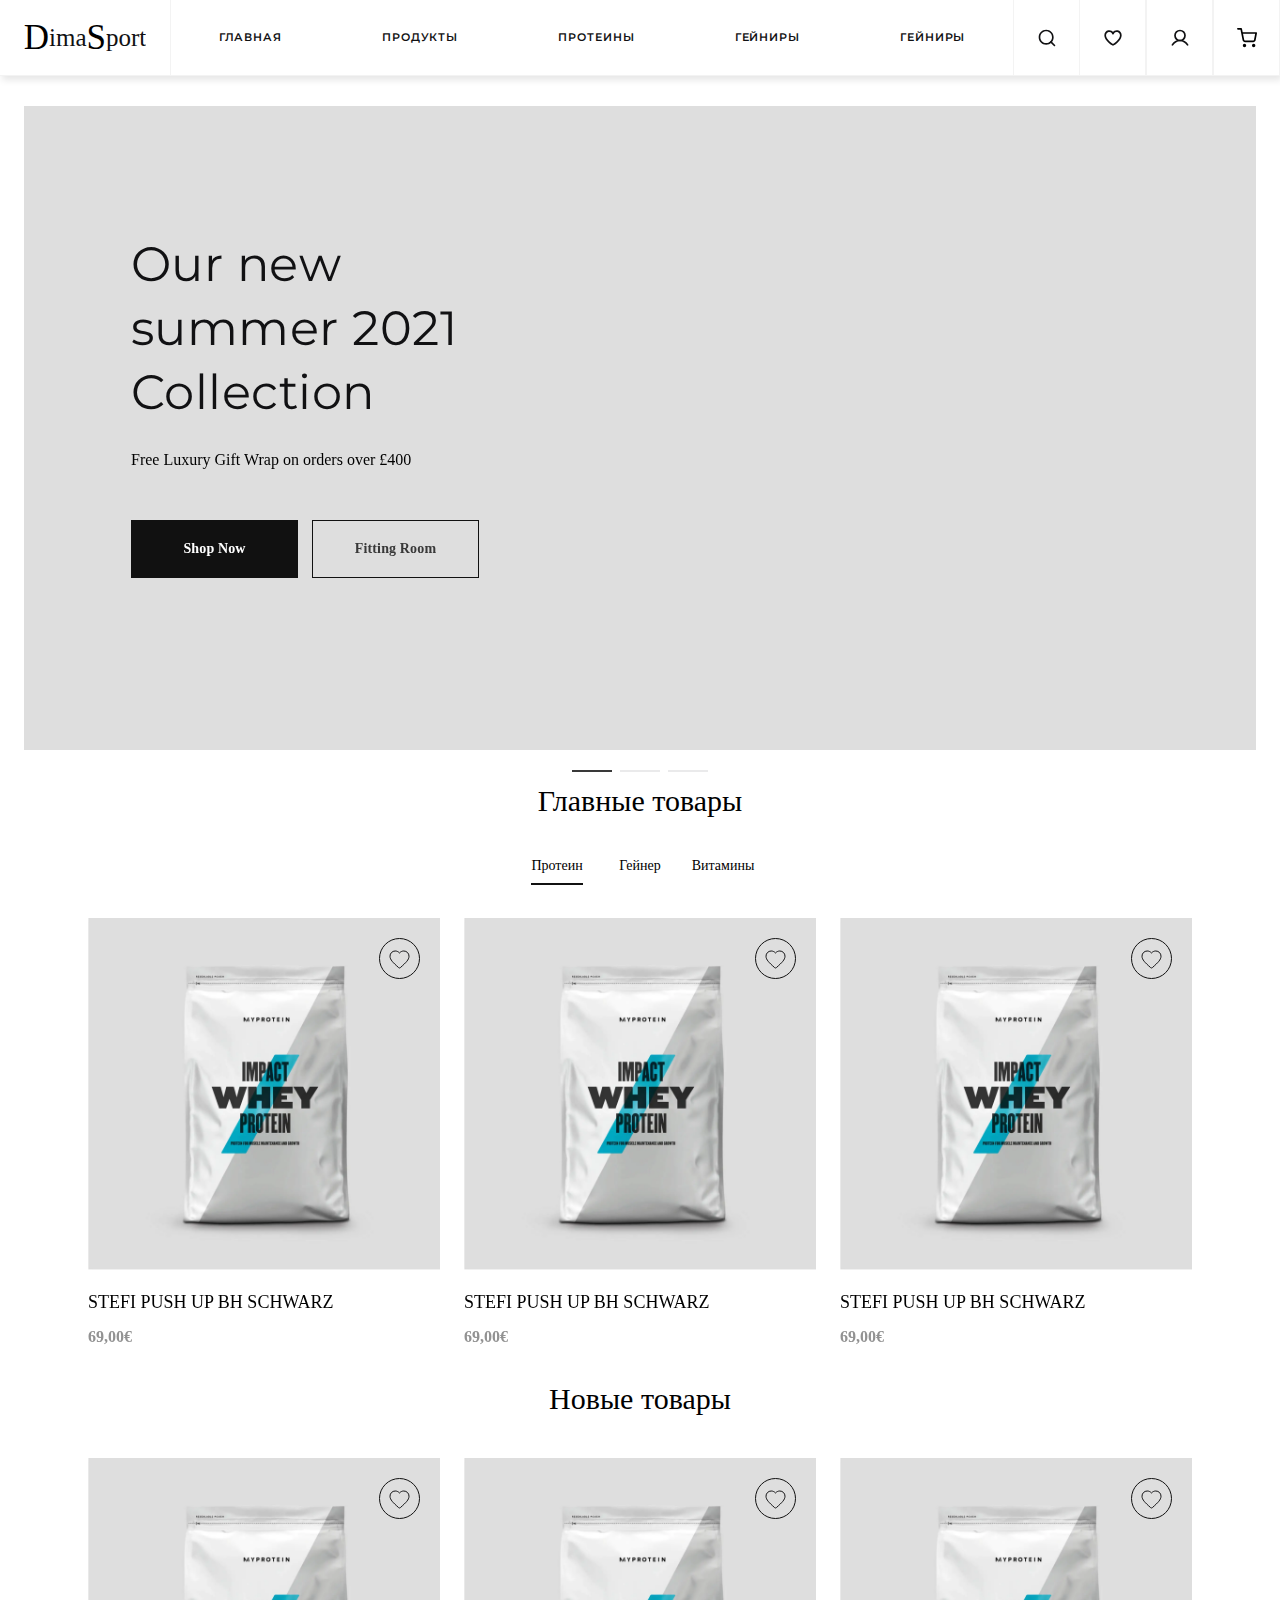
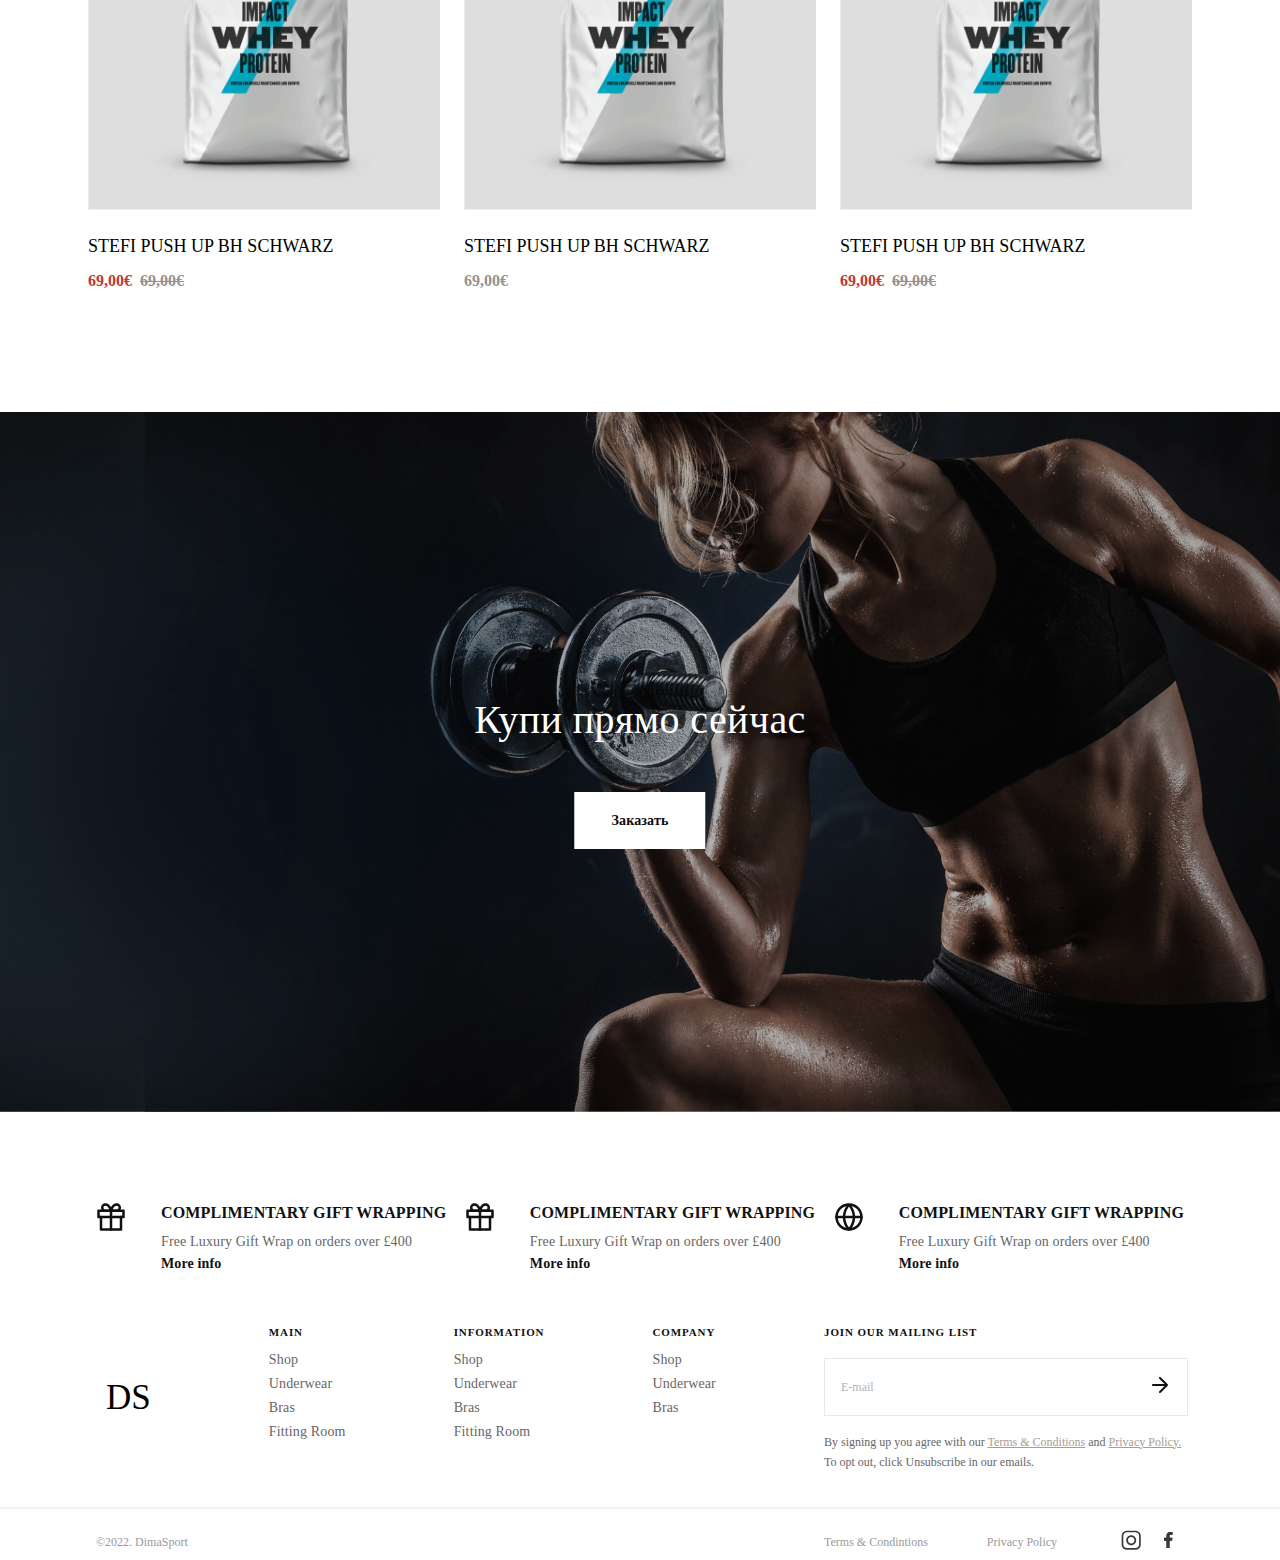
<file: index.html>
<!DOCTYPE html>
<html lang="en">
<head>
    <meta charset="UTF-8">
    <meta http-equiv="X-UA-Compatible" content="IE=edge">
    <meta name="viewport" content="width=device-width, initial-scale=1.0">
    <title>Document</title>
    <!-- Стили для слайдера -->
    <link rel="stylesheet" href="js/slick/slick-theme.css">
    <link rel="stylesheet" href="js/slick/slick.css">
    <!-- Полключаем стили ксс -->
    <link rel="stylesheet" href="css/style.css">
    <link rel="stylesheet" href="fonts/ApercuPro-Bold.woff2">
    <link rel="stylesheet" href="fonts/HistoryPro-Two.ttf">
    <link rel="stylesheet" href="fonts/ApercuPro-Regular.woff2">
    <link rel="preconnect" href="https://fonts.googleapis.com">
    <link rel="preconnect" href="https://fonts.gstatic.com" crossorigin>
    <link href="https://fonts.googleapis.com/css2?family=Montserrat:wght@400;600;700&display=swap" rel="stylesheet">
   
</head>
<body>
    <!-- Шапка -->
    <header>
        <!-- Бургер -->
        <div class="menu back menu--3">
            <label>
              <input type="checkbox">
              <svg viewBox="0 0 100 100" xmlns="http://www.w3.org/2000/svg">
                <circle cx="50" cy="50" r="30" />
                <path class="line--1" d="M0 40h62c18 0 18-20-17 5L31 55" />
                <path class="line--2" d="M0 50h80" />
                <path class="line--3" d="M0 60h62c18 0 18 20-17-5L31 45" />
              </svg>
            </label>
        </div>
        <!-- Логотип -->
        <div class="logo">
            <span>D</span><span>ima</span><span>S</span><span>port</span>
        </div>
        <!-- Навигация -->
        <nav class="navigation">
            <ul class="header_container">
                <li class="header_links"><a href="#" class="header_link">Главная</a></li>
                <li class="header_links"><a href="#" class="header_link">Продукты</a></li>
                <li class="header_links"><a href="#" class="header_link">Протеины</a></li>
                <li class="header_links"><a href="#" class="header_link">Гейниры</a></li>
                <li class="header_links"><a href="#" class="header_link">Гейниры</a></li>             
            </ul>
            <a href="#" class="header_login">SIGN IN</a>   <!-- Авторизация в бургере -->
        </nav>
        <!-- Кнопка Поиск -->
        <div class="wrap ">
            <form><input type="text" class="search" placeholder="Поиск"></form>
            <a href="#" class="header_search"></a>
        </div>
        <!-- Функциональная панель -->
        <div class="header_functional">           
            <a href="#" class="header_icon"></a>
            <a href="#" class="header_icon"></a>
            <a href="#" class="header_icon"></a>
        </div>
    </header>

    <!-- Иннер -->
    <div class="contents" data-slider>
        <div class="content">
            <div class="content_block">
                <h1 class="content_title">Our new summer 2021 Collection</h1>
                <p class="content_text">Free Luxury Gift Wrap on orders over £400</p>
                <div class="content_buttons">
                    <a href="#" class="content_btn">Shop Now</a>
                    <a href="#" class="content_btn btn2">Fitting Room</a>
                </div>
            </div>
        </div>
        <div class="content">
            <div class="content_block">
                <h1 class="content_title">Our new summer 2021 Collection</h1>
                <p class="content_text">Free Luxury Gift Wrap on orders over £400</p>
                <div class="content_buttons">
                    <a href="#" class="content_btn">Shop Now</a>
                    <a href="#" class="content_btn btn2">Fitting Room</a>
                </div>
            </div>
        </div>
        <div class="content">
            <div class="content_block">
                <h1 class="content_title">Our new summer 2021 Collection</h1>
                <p class="content_text">Free Luxury Gift Wrap on orders over £400</p>
                <div class="content_buttons">
                    <a href="#" class="content_btn">Shop Now</a>
                    <a href="#" class="content_btn btn2">Fitting Room</a>
                </div>
            </div>
        </div>
    </div>  

    <!-- Продукты  -->
    <div class="container" >
        <div class="title_products">Главные товары</div>
        <ul class="products_flex" data-slid>
            <li class="products_flex_item" > 
                <aricle class="product">
                    <a href="#" class="product_link">
                        <div class="product_img">
                            <img src="img/protein.jpeg" alt="creatine">
                        </div>
                        <button class="favorite_btn btn">
                            <svg width="21" height="19" viewBox="0 0 21 19" fill="none" xmlns="http://www.w3.org/2000/svg">
                                <path d="M14.7749 0.999994C13.1219 0.999994 11.5355 1.76798 10.5 2.98159C9.46448 1.76798 7.87798 0.999994 6.22499 0.999994C3.29899 0.999994 1 3.29447 1 6.21469C1 9.79858 4.22999 12.7189 9.12248 17.1561L9.73284 17.7064C10.1681 18.0989 10.8307 18.0977 11.2644 17.7036L11.8775 17.1466C16.7699 12.7189 20 9.79858 20 6.21469C20 3.29447 17.701 0.999994 14.7749 0.999994Z" />
                                </svg>                                                     
                        </button>
                        <h3 class="product_title">Stefi Push Up BH schwarz</h3>
                        <span class="product_price">69,00€</span>
                    </a>
                </aricle>
                <aricle class="product">
                    <a href="#" class="product_link">
                        <div class="product_img">
                            <img src="img/protein.jpeg" alt="creatine">
                        </div>
                        <button class="favorite_btn btn">
                            <svg width="21" height="19" viewBox="0 0 21 19" fill="none" xmlns="http://www.w3.org/2000/svg">
                                <path d="M14.7749 0.999994C13.1219 0.999994 11.5355 1.76798 10.5 2.98159C9.46448 1.76798 7.87798 0.999994 6.22499 0.999994C3.29899 0.999994 1 3.29447 1 6.21469C1 9.79858 4.22999 12.7189 9.12248 17.1561L9.73284 17.7064C10.1681 18.0989 10.8307 18.0977 11.2644 17.7036L11.8775 17.1466C16.7699 12.7189 20 9.79858 20 6.21469C20 3.29447 17.701 0.999994 14.7749 0.999994Z" />
                                </svg>                                                     
                        </button>
                        <h3 class="product_title">Stefi Push Up BH schwarz</h3>
                        <span class="product_price">69,00€</span>
                    </a>
                </aricle>
                <aricle class="product">
                    <a href="#" class="product_link">
                        <div class="product_img">
                            <img src="img/protein.jpeg" alt="creatine">
                        </div>
                        <button class="favorite_btn btn">
                            <svg width="21" height="19" viewBox="0 0 21 19" fill="none" xmlns="http://www.w3.org/2000/svg">
                                <path d="M14.7749 0.999994C13.1219 0.999994 11.5355 1.76798 10.5 2.98159C9.46448 1.76798 7.87798 0.999994 6.22499 0.999994C3.29899 0.999994 1 3.29447 1 6.21469C1 9.79858 4.22999 12.7189 9.12248 17.1561L9.73284 17.7064C10.1681 18.0989 10.8307 18.0977 11.2644 17.7036L11.8775 17.1466C16.7699 12.7189 20 9.79858 20 6.21469C20 3.29447 17.701 0.999994 14.7749 0.999994Z" />
                                </svg>                                                     
                        </button>
                        <h3 class="product_title">Stefi Push Up BH schwarz</h3>
                        <span class="product_price">69,00€</span>
                    </a>
                </aricle>
            </li>
            <li class="products_flex_item" > 
                <aricle class="product">
                    <a href="#" class="product_link">
                        <div class="product_img">
                            <img src="img/protein.jpeg" alt="creatine">
                        </div>
                        <button class="favorite_btn btn">
                            <svg width="21" height="19" viewBox="0 0 21 19" fill="none" xmlns="http://www.w3.org/2000/svg">
                                <path d="M14.7749 0.999994C13.1219 0.999994 11.5355 1.76798 10.5 2.98159C9.46448 1.76798 7.87798 0.999994 6.22499 0.999994C3.29899 0.999994 1 3.29447 1 6.21469C1 9.79858 4.22999 12.7189 9.12248 17.1561L9.73284 17.7064C10.1681 18.0989 10.8307 18.0977 11.2644 17.7036L11.8775 17.1466C16.7699 12.7189 20 9.79858 20 6.21469C20 3.29447 17.701 0.999994 14.7749 0.999994Z" />
                                </svg>                                                     
                        </button>
                        <h3 class="product_title">Stefi Push Up BH schwarz</h3>
                        <span class="product_price">69,00€</span>
                    </a>
                </aricle>
                <aricle class="product">
                    <a href="#" class="product_link">
                        <div class="product_img">
                            <img src="img/protein.jpeg" alt="creatine">
                        </div>
                        <button class="favorite_btn btn">
                            <svg width="21" height="19" viewBox="0 0 21 19" fill="none" xmlns="http://www.w3.org/2000/svg">
                                <path d="M14.7749 0.999994C13.1219 0.999994 11.5355 1.76798 10.5 2.98159C9.46448 1.76798 7.87798 0.999994 6.22499 0.999994C3.29899 0.999994 1 3.29447 1 6.21469C1 9.79858 4.22999 12.7189 9.12248 17.1561L9.73284 17.7064C10.1681 18.0989 10.8307 18.0977 11.2644 17.7036L11.8775 17.1466C16.7699 12.7189 20 9.79858 20 6.21469C20 3.29447 17.701 0.999994 14.7749 0.999994Z" />
                                </svg>                                                     
                        </button>
                        <h3 class="product_title">Stefi Push Up BH schwarz</h3>
                        <span class="product_price">69,00€</span>
                    </a>
                </aricle>
                <aricle class="product">
                    <a href="#" class="product_link">
                        <div class="product_img">
                            <img src="img/protein.jpeg" alt="creatine">
                        </div>
                        <button class="favorite_btn btn">
                            <svg width="21" height="19" viewBox="0 0 21 19" fill="none" xmlns="http://www.w3.org/2000/svg">
                                <path d="M14.7749 0.999994C13.1219 0.999994 11.5355 1.76798 10.5 2.98159C9.46448 1.76798 7.87798 0.999994 6.22499 0.999994C3.29899 0.999994 1 3.29447 1 6.21469C1 9.79858 4.22999 12.7189 9.12248 17.1561L9.73284 17.7064C10.1681 18.0989 10.8307 18.0977 11.2644 17.7036L11.8775 17.1466C16.7699 12.7189 20 9.79858 20 6.21469C20 3.29447 17.701 0.999994 14.7749 0.999994Z" />
                                </svg>                                                     
                        </button>
                        <h3 class="product_title">Stefi Push Up BH schwarz</h3>
                        <span class="product_price">69,00€</span>
                    </a>
                </aricle>
            </li>
            <li class="products_flex_item" > 
                <aricle class="product">
                    <a href="#" class="product_link">
                        <div class="product_img">
                            <img src="img/protein.jpeg" alt="creatine">
                        </div>
                        <button class="favorite_btn btn">
                            <svg width="21" height="19" viewBox="0 0 21 19" fill="none" xmlns="http://www.w3.org/2000/svg">
                                <path d="M14.7749 0.999994C13.1219 0.999994 11.5355 1.76798 10.5 2.98159C9.46448 1.76798 7.87798 0.999994 6.22499 0.999994C3.29899 0.999994 1 3.29447 1 6.21469C1 9.79858 4.22999 12.7189 9.12248 17.1561L9.73284 17.7064C10.1681 18.0989 10.8307 18.0977 11.2644 17.7036L11.8775 17.1466C16.7699 12.7189 20 9.79858 20 6.21469C20 3.29447 17.701 0.999994 14.7749 0.999994Z" />
                                </svg>                                                     
                        </button>
                        <h3 class="product_title">Stefi Push Up BH schwarz</h3>
                        <span class="product_price">69,00€</span>
                    </a>
                </aricle>
                <aricle class="product">
                    <a href="#" class="product_link">
                        <div class="product_img">
                            <img src="img/protein.jpeg" alt="creatine">
                        </div>
                        <button class="favorite_btn btn">
                            <svg width="21" height="19" viewBox="0 0 21 19" fill="none" xmlns="http://www.w3.org/2000/svg">
                                <path d="M14.7749 0.999994C13.1219 0.999994 11.5355 1.76798 10.5 2.98159C9.46448 1.76798 7.87798 0.999994 6.22499 0.999994C3.29899 0.999994 1 3.29447 1 6.21469C1 9.79858 4.22999 12.7189 9.12248 17.1561L9.73284 17.7064C10.1681 18.0989 10.8307 18.0977 11.2644 17.7036L11.8775 17.1466C16.7699 12.7189 20 9.79858 20 6.21469C20 3.29447 17.701 0.999994 14.7749 0.999994Z" />
                                </svg>                                                     
                        </button>
                        <h3 class="product_title">Stefi Push Up BH schwarz</h3>
                        <span class="product_price">69,00€</span>
                    </a>
                </aricle>
                <aricle class="product">
                    <a href="#" class="product_link">
                        <div class="product_img">
                            <img src="img/protein.jpeg" alt="creatine">
                        </div>
                        <button class="favorite_btn btn">
                            <svg width="21" height="19" viewBox="0 0 21 19" fill="none" xmlns="http://www.w3.org/2000/svg">
                                <path d="M14.7749 0.999994C13.1219 0.999994 11.5355 1.76798 10.5 2.98159C9.46448 1.76798 7.87798 0.999994 6.22499 0.999994C3.29899 0.999994 1 3.29447 1 6.21469C1 9.79858 4.22999 12.7189 9.12248 17.1561L9.73284 17.7064C10.1681 18.0989 10.8307 18.0977 11.2644 17.7036L11.8775 17.1466C16.7699 12.7189 20 9.79858 20 6.21469C20 3.29447 17.701 0.999994 14.7749 0.999994Z" />
                                </svg>                                                     
                        </button>
                        <h3 class="product_title">Stefi Push Up BH schwarz</h3>
                        <span class="product_price">69,00€</span>
                    </a>
                </aricle>
            </li>
        </ul>
        <div class="title_products left">Новые товары</div>     
        <ul class="products_flex">     
            <li class="products_flex_item" >              
                <aricle class="product">
                    <a href="#" class="product_link">
                        <div class="product_img">
                            <img src="img/protein.jpeg" alt="creatine">
                        </div>
                        <button class="favorite_btn btn">
                            <svg width="21" height="19" viewBox="0 0 21 19" fill="none" xmlns="http://www.w3.org/2000/svg">
                                <path d="M14.7749 0.999994C13.1219 0.999994 11.5355 1.76798 10.5 2.98159C9.46448 1.76798 7.87798 0.999994 6.22499 0.999994C3.29899 0.999994 1 3.29447 1 6.21469C1 9.79858 4.22999 12.7189 9.12248 17.1561L9.73284 17.7064C10.1681 18.0989 10.8307 18.0977 11.2644 17.7036L11.8775 17.1466C16.7699 12.7189 20 9.79858 20 6.21469C20 3.29447 17.701 0.999994 14.7749 0.999994Z" />
                                </svg>                                                     
                        </button>
                        <h3 class="product_title">Stefi Push Up BH schwarz</h3>
                        <span class="product_price sale">69,00€</span>
                    </a>
                </aricle>
                <aricle class="product">
                    <a href="#" class="product_link">
                        <div class="product_img">
                            <img src="img/protein.jpeg" alt="creatine">
                        </div>
                        <button class="favorite_btn btn">
                            <svg width="21" height="19" viewBox="0 0 21 19" fill="none" xmlns="http://www.w3.org/2000/svg">
                                <path d="M14.7749 0.999994C13.1219 0.999994 11.5355 1.76798 10.5 2.98159C9.46448 1.76798 7.87798 0.999994 6.22499 0.999994C3.29899 0.999994 1 3.29447 1 6.21469C1 9.79858 4.22999 12.7189 9.12248 17.1561L9.73284 17.7064C10.1681 18.0989 10.8307 18.0977 11.2644 17.7036L11.8775 17.1466C16.7699 12.7189 20 9.79858 20 6.21469C20 3.29447 17.701 0.999994 14.7749 0.999994Z" />
                                </svg>                                                     
                        </button>
                        <h3 class="product_title">Stefi Push Up BH schwarz</h3>
                        <span class="product_price">69,00€</span>
                    </a>
                </aricle>
                <aricle class="product">
                    <a href="#" class="product_link">
                        <div class="product_img">
                            <img src="img/protein.jpeg" alt="creatine">
                        </div>
                        <button class="favorite_btn btn">
                            <svg width="21" height="19" viewBox="0 0 21 19" fill="none" xmlns="http://www.w3.org/2000/svg">
                                <path d="M14.7749 0.999994C13.1219 0.999994 11.5355 1.76798 10.5 2.98159C9.46448 1.76798 7.87798 0.999994 6.22499 0.999994C3.29899 0.999994 1 3.29447 1 6.21469C1 9.79858 4.22999 12.7189 9.12248 17.1561L9.73284 17.7064C10.1681 18.0989 10.8307 18.0977 11.2644 17.7036L11.8775 17.1466C16.7699 12.7189 20 9.79858 20 6.21469C20 3.29447 17.701 0.999994 14.7749 0.999994Z" />
                                </svg>                                                     
                        </button>
                        <h3 class="product_title">Stefi Push Up BH schwarz</h3>
                        <span class="product_price sale">69,00€</span>
                    </a>
                </aricle>
            </li>
        </ul>
    </div>
    <!-- Баннер -->
    <div class="banner">
        <!-- <img src="img/sport.jpg" alt="sportik"> -->
        <div class="banner_absolute">
            <span class="banner_title">Купи прямо сейчас</span>
            <a href="#" class="banner_link">Заказать</a>
        </div>    
    </div>
    <!-- Бонусы -->
    <div class="f_container">
        <div class="gifts">      
            <div class="gift_item">
                <div class="gift_img"><img src="img/icons/gift.svg" alt="gift"></div>
                <div class="gift_cop">
                    <span class="gift_title">Complimentary Gift Wrapping</span>
                    <p class="gift_text">Free Luxury Gift Wrap on orders over £400</p>
                    <a href="#" class="gift_link">More info</a>
                </div>
            </div>
            <div class="gift_item">
                <div class="gift_img"><img src="img/icons/gift.svg" alt="gift"></div>
                <div class="gift_cop">
                    <span class="gift_title">Complimentary Gift Wrapping</span>
                    <p class="gift_text">Free Luxury Gift Wrap on orders over £400</p>
                    <a href="#" class="gift_link">More info</a>
                </div>
            </div>
            <div class="gift_item">
                <div class="gift_img"><img src="img/icons/world.svg" alt="gift"></div>
                <div class="gift_cop">
                    <span class="gift_title">Complimentary Gift Wrapping</span>
                    <p class="gift_text">Free Luxury Gift Wrap on orders over £400</p>
                    <a href="#" class="gift_link">More info</a>
                </div>
            </div>
        </div>
    </div>

    <footer>
        <div class="f_container">
            <div class="footer_top">
                <div class="logo">
                    <span>D</span><span>ima</span><span>S</span><span>port</span>
                </div>
                <div class="footer_contents">
                    <ul class="footer_list" data-collapse="#wedo1">
                        <li class="footer_title">Main</li>
                        <div class="accordion" id="wedo1">
                            <li class="footer_type">Shop</li>
                            <li class="footer_type">Underwear</li>
                            <li class="footer_type">Bras</li>
                            <li class="footer_type">Fitting Room</li>
                    </ul>
                    <ul class="footer_list" data-collapse="#wedo2">
                        <li class="footer_title">Information</li>
                        <div class="accordion" id="wedo2">
                            <li class="footer_type">Shop</li>
                            <li class="footer_type">Underwear</li>
                            <li class="footer_type">Bras</li>
                            <li class="footer_type">Fitting Room</li>
                    </ul>
                    <ul class="footer_list" data-collapse="#wedo3">
                        <li class="footer_title">Company</li>
                        <div class="accordion" id="wedo3">
                            <li class="footer_type">Shop</li>
                            <li class="footer_type">Underwear</li>
                            <li class="footer_type">Bras</li>
                         </div>
                    </ul>
                </div>
               
                <div class="footer_search">
                    <span class="footer_title">Join Our Mailing List</span>
                    <form action="">
                        <input class="footer_input" placeholder="E-mail" type="">
                    </form>       
                    <p class="footer_politicy">By signing up you agree with our <span>Terms & Conditions</span> and <span>Privacy Policy.</span> To opt out, click Unsubscribe in our emails.</p>
                </div>
            </div>
            
        </div>
        <hr class="footer_line">
        <div class="f_container">
            <div class="footer_bottom">
                <p class="footer_text">©2022. DimaSport</p>
                <div class="footer_tight_boot">
                    <p class="footer_text">Terms & Condintions</p>
                    <p class="footer_text">Privacy Policy</p>
                    <div class="footer_social">
                        <img src="img/icons/Inst.svg" alt="inst" class="inst">
                        <img src="img/icons/facebook.svg" alt="facebook" class="face">
                    </div>
                </div>
               
            </div>
        </div>
    </footer>
    <!-- <script src="https://code.jquery.com/jquery-3.3.1.min.js"></script> -->
    <script src="https://cdnjs.cloudflare.com/ajax/libs/jquery/3.3.1/jquery.min.js"></script>
    <script src="js/slick/slick.min.js"></script>
    <script src="js/app.js"></script>
    <!-- <script src="https://ajax.googleapis.com/ajax/libs/jquery/3.6.0/jquery.min.js"></script>
    <script type="text/javascript" src="https://cdn.jsdelivr.net/npm/slick-carousel@1.8.1/slick/slick.min.js"></script>
    <script type="text/javascript" src="//cdn.jsdelivr.net/npm/slick-carousel@1.8.1/slick/slick.min.js"></script> -->
</body>
</html>
</file>
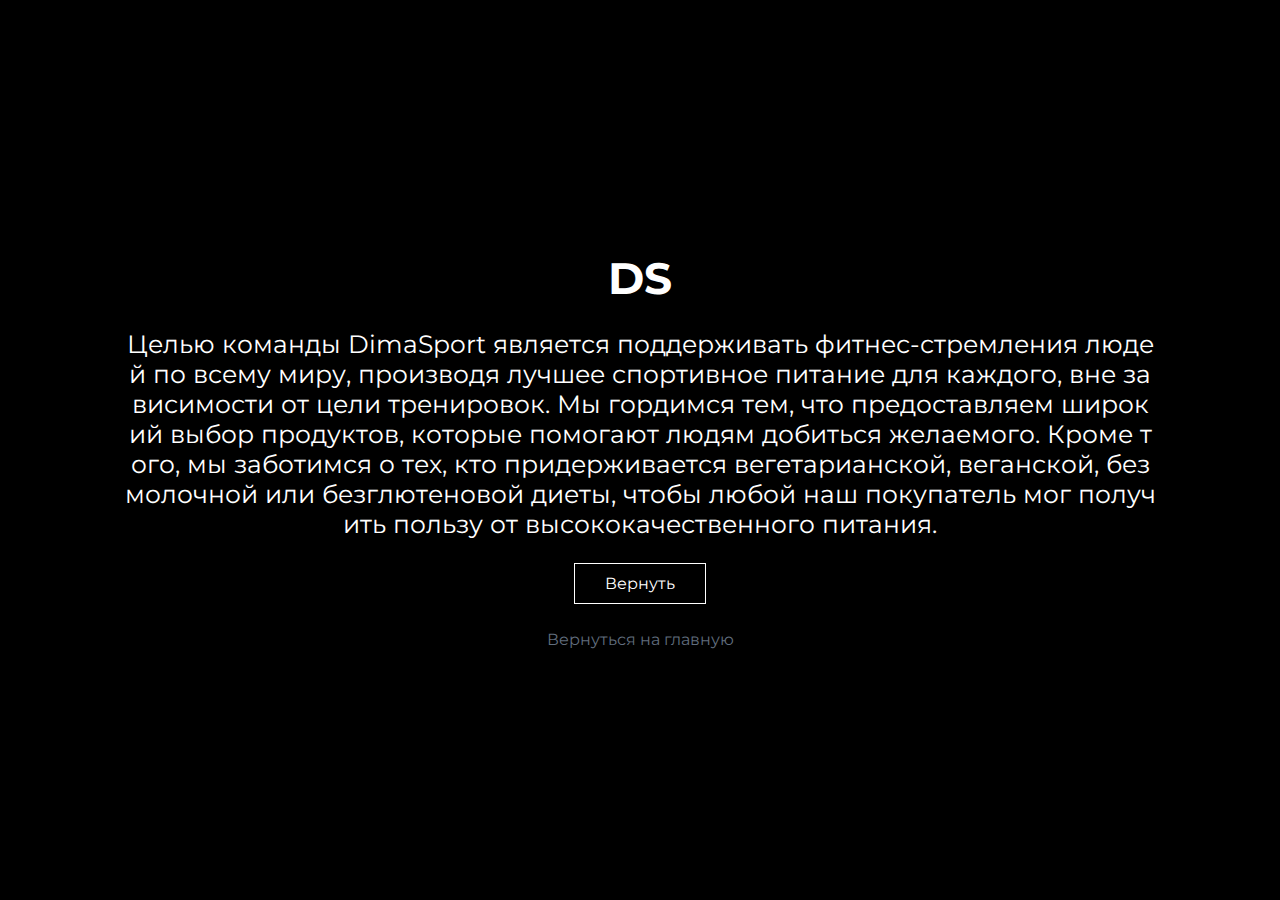
<file: about.html>
<!DOCTYPE html>
<html lang="en">
<head>
    <meta charset="UTF-8">
    <meta http-equiv="X-UA-Compatible" content="IE=edge">
    <meta name="viewport" content="width=device-width, initial-scale=1.0">
 
    <link rel="icon" href="img/DS.ico" type="image/x-icon">
    <link rel="stylesheet" href="css/style.css">
    <link rel="stylesheet" href="fonts/ApercuPro-Bold.woff2">
    <link rel="stylesheet" href="fonts/HistoryPro-Two.ttf">
    <link rel="stylesheet" href="fonts/ApercuPro-Regular.woff2">
    <link rel="preconnect" href="https://fonts.googleapis.com">
    <link rel="preconnect" href="https://fonts.gstatic.com" crossorigin>
    <link href="https://fonts.googleapis.com/css2?family=Montserrat:wght@400;600;700&display=swap" rel="stylesheet">
    <title>Document</title>
</head>
<body>
    <div class="wrapper">
        <h1 class="wrapper_logo">
            <span>D</span><span>ima</span>
            <span>S</span><span>port</span>
        </h1>
        <p class="about_text">Целью команды DimaSport является поддерживать фитнес-стремления людей по всему миру, производя лучшее спортивное питание для каждого, вне зависимости от цели тренировок. Мы гордимся тем, что предоставляем широкий выбор продуктов, которые помогают людям добиться желаемого. Кроме того, мы заботимся о тех, кто придерживается вегетарианской, веганской, безмолочной или безглютеновой диеты, чтобы любой наш покупатель мог получить пользу от высококачественного питания.</p>
        <a href="" class="btn_return">Вернуть</a>
        <a href="index.html" class="btn_back">Вернуться на главную</a>
    </div>
    <script src="js/about.js"></script>
</body>
</html>
</file>
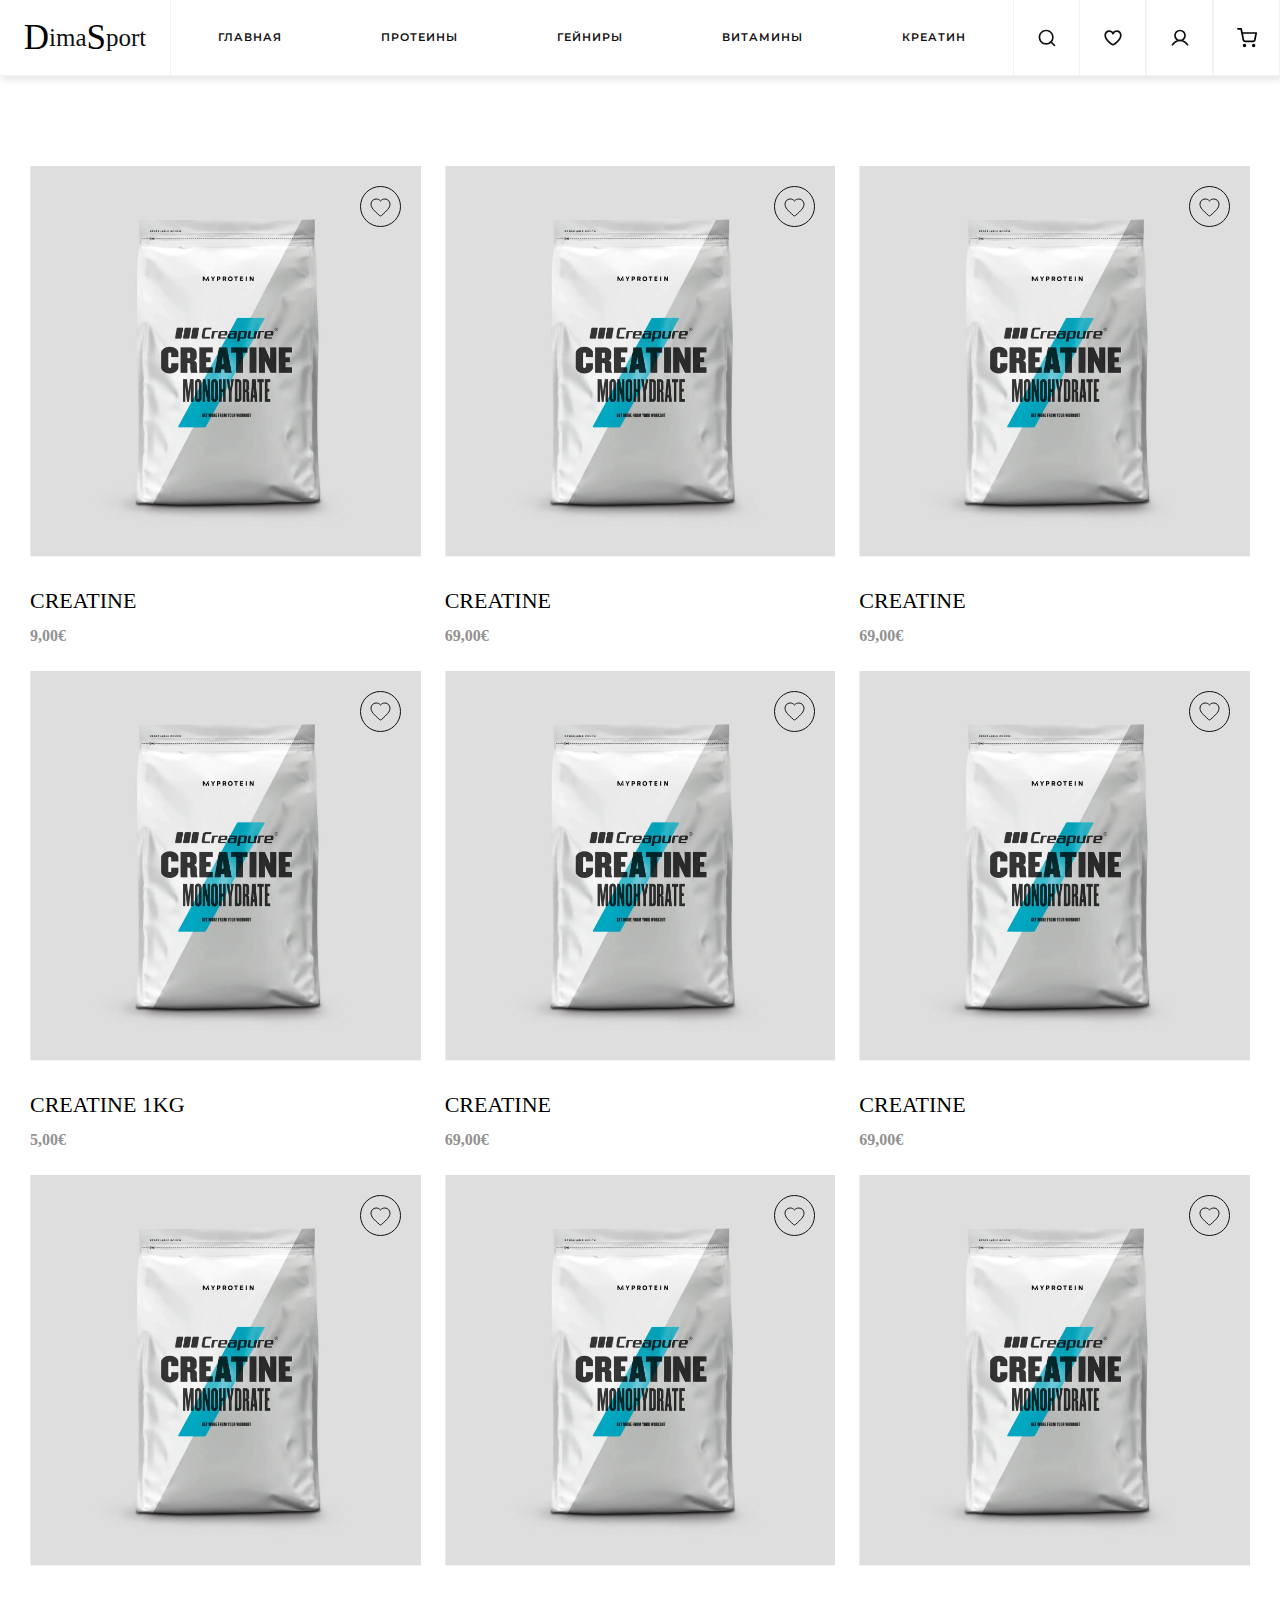
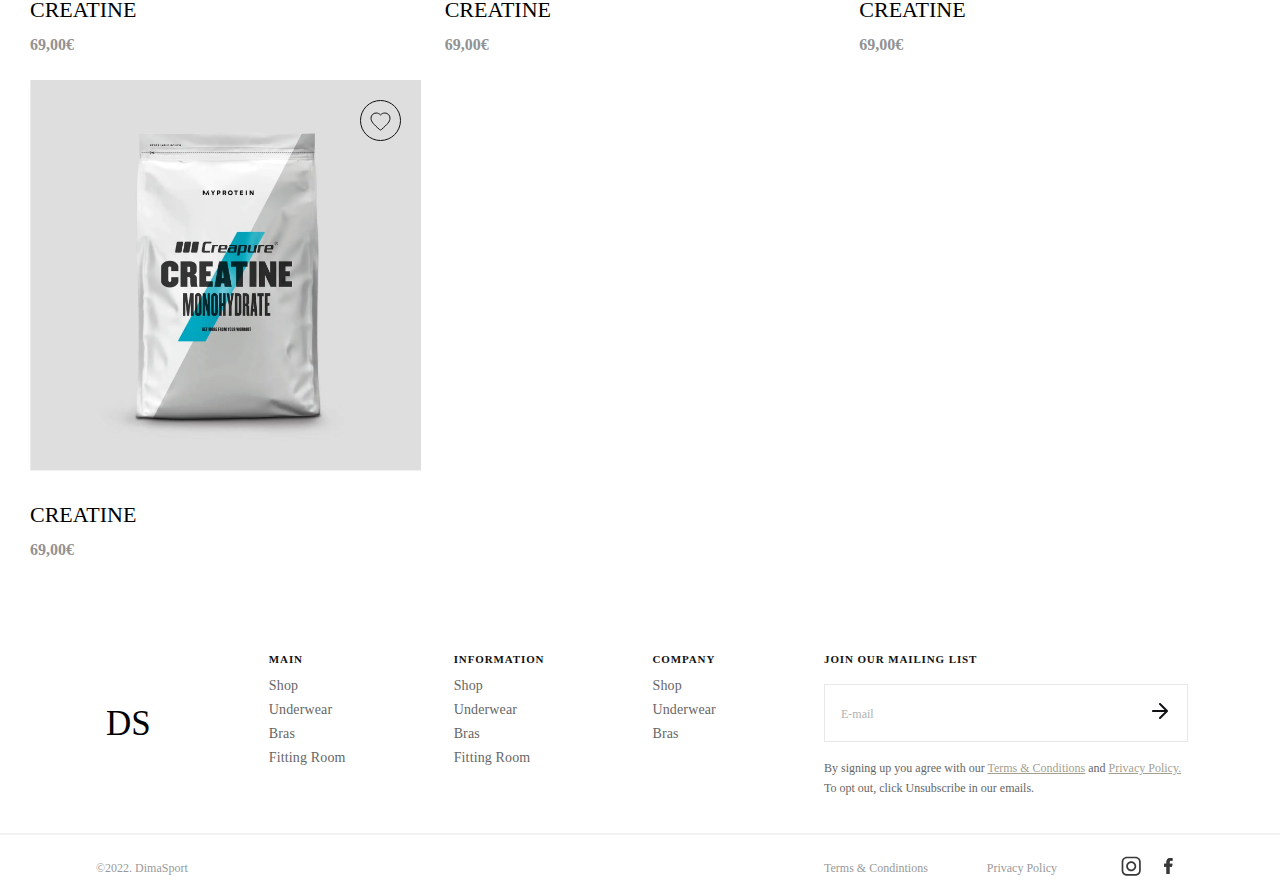
<file: creatine.html>
<!DOCTYPE html>
<html lang="en">
<head>
    <meta charset="UTF-8">
    <meta http-equiv="X-UA-Compatible" content="IE=edge">
    <meta name="viewport" content="width=device-width, initial-scale=1.0">
    <title>Gainer</title>
    <link rel="icon" href="img/DS.ico" type="image/x-icon">
    <link rel="stylesheet" href="css/style.css">
    <link rel="stylesheet" href="fonts/ApercuPro-Bold.woff2">
    <link rel="stylesheet" href="fonts/HistoryPro-Two.ttf">
    <link rel="stylesheet" href="fonts/ApercuPro-Regular.woff2">
    <link rel="preconnect" href="https://fonts.googleapis.com">
    <link rel="preconnect" href="https://fonts.gstatic.com" crossorigin>
    <link href="https://fonts.googleapis.com/css2?family=Montserrat:wght@400;600;700&display=swap" rel="stylesheet">
</head>
<body>
    <header>
        <!-- Бургер -->
        <div class="menu back menu--3">
            <label>
              <input type="checkbox">
              <svg viewBox="0 0 100 100" xmlns="http://www.w3.org/2000/svg">
                <circle cx="50" cy="50" r="30" />
                <path class="line--1" d="M0 40h62c18 0 18-20-17 5L31 55" />
                <path class="line--2" d="M0 50h80" />
                <path class="line--3" d="M0 60h62c18 0 18 20-17-5L31 45" />
              </svg>
            </label>
        </div>
        <!-- Логотип -->
        <div class="logo">
            <span>D</span><span>ima</span><span>S</span><span>port</span>
        </div>
        <!-- Навигация -->
        <nav class="navigation">
            <ul class="header_container">
                <li class="header_links"><a href="index.html" class="header_link">Главная</a></li>
                <li class="header_links"><a href="protein.html" class="header_link">Протеины</a></li>
                <li class="header_links"><a href="gainer.html" class="header_link">Гейниры</a></li>
                <li class="header_links"><a href="vitamin.html" class="header_link">Витамины</a></li>
                <li class="header_links"><a href="creatine.html" class="header_link">Креатин</a></li>            
            </ul>
            <a href="#" class="header_login">SIGN IN</a>   <!-- Авторизация в бургере -->
        </nav>
        <!-- Кнопка Поиск -->
        <div class="wrap ">
            <form><input type="text" class="search" id="inpit" placeholder="Поиск" autocomplete="off"></form>
            <a href="#" class="header_search"></a>
        </div>
        <!-- Функциональная панель -->
        <div class="header_functional">           
            <a href="favorite.html" class="header_icon favorite">
                <span class="notify"></span></a>
            <a href="#" class="header_icon"></a>
            <a href="#" class="header_icon"></a>
        </div>
    </header>
    <div class="container">
        <main class="products_grid">
            <div class="products_grid_item">
                <aricle class="product" data-id="31">
                    <div href="#" class="product_link">
                        <div class="product_img">
                            <img src="img/creatine.jpg" alt="creatine">
                        </div>
                        <button class="favorite_btn btn">
                            <svg width="21" height="19" viewBox="0 0 21 19" fill="none" xmlns="http://www.w3.org/2000/svg">
                                <path d="M14.7749 0.999994C13.1219 0.999994 11.5355 1.76798 10.5 2.98159C9.46448 1.76798 7.87798 0.999994 6.22499 0.999994C3.29899 0.999994 1 3.29447 1 6.21469C1 9.79858 4.22999 12.7189 9.12248 17.1561L9.73284 17.7064C10.1681 18.0989 10.8307 18.0977 11.2644 17.7036L11.8775 17.1466C16.7699 12.7189 20 9.79858 20 6.21469C20 3.29447 17.701 0.999994 14.7749 0.999994Z" />
                                </svg>                                                     
                        </button>
                        <h3 class="product_title">creatine</h3>
                        <span class="product_price">9,00€</span>
                    </div>
                </aricle>
                <aricle class="product" data-id="32">
                    <div href="#" class="product_link">
                        <div class="product_img">
                            <img src="img/creatine.jpg" alt="creatine">
                        </div>
                        <button class="favorite_btn btn">
                            <svg width="21" height="19" viewBox="0 0 21 19" fill="none" xmlns="http://www.w3.org/2000/svg">
                                <path d="M14.7749 0.999994C13.1219 0.999994 11.5355 1.76798 10.5 2.98159C9.46448 1.76798 7.87798 0.999994 6.22499 0.999994C3.29899 0.999994 1 3.29447 1 6.21469C1 9.79858 4.22999 12.7189 9.12248 17.1561L9.73284 17.7064C10.1681 18.0989 10.8307 18.0977 11.2644 17.7036L11.8775 17.1466C16.7699 12.7189 20 9.79858 20 6.21469C20 3.29447 17.701 0.999994 14.7749 0.999994Z" />
                                </svg>                                                     
                        </button>
                        <h3 class="product_title">creatine</h3>
                        <span class="product_price">69,00€</span>
                    </div>
                </aricle>
                <aricle class="product" data-id="33">
                    <div href="#" class="product_link">
                        <div class="product_img">
                            <img src="img/creatine.jpg" alt="creatine">
                        </div>
                        <button class="favorite_btn btn">
                            <svg width="21" height="19" viewBox="0 0 21 19" fill="none" xmlns="http://www.w3.org/2000/svg">
                                <path d="M14.7749 0.999994C13.1219 0.999994 11.5355 1.76798 10.5 2.98159C9.46448 1.76798 7.87798 0.999994 6.22499 0.999994C3.29899 0.999994 1 3.29447 1 6.21469C1 9.79858 4.22999 12.7189 9.12248 17.1561L9.73284 17.7064C10.1681 18.0989 10.8307 18.0977 11.2644 17.7036L11.8775 17.1466C16.7699 12.7189 20 9.79858 20 6.21469C20 3.29447 17.701 0.999994 14.7749 0.999994Z" />
                                </svg>                                                     
                        </button>
                        <h3 class="product_title">creatine</h3>
                        <span class="product_price">69,00€</span>
                    </div>
                </aricle>
                <aricle class="product" data-id="34">
                    <div href="#" class="product_link">
                        <div class="product_img">
                            <img src="img/creatine.jpg" alt="creatine">
                        </div>
                        <button class="favorite_btn btn">
                            <svg width="21" height="19" viewBox="0 0 21 19" fill="none" xmlns="http://www.w3.org/2000/svg">
                                <path d="M14.7749 0.999994C13.1219 0.999994 11.5355 1.76798 10.5 2.98159C9.46448 1.76798 7.87798 0.999994 6.22499 0.999994C3.29899 0.999994 1 3.29447 1 6.21469C1 9.79858 4.22999 12.7189 9.12248 17.1561L9.73284 17.7064C10.1681 18.0989 10.8307 18.0977 11.2644 17.7036L11.8775 17.1466C16.7699 12.7189 20 9.79858 20 6.21469C20 3.29447 17.701 0.999994 14.7749 0.999994Z" />
                                </svg>                                                     
                        </button>
                        <h3 class="product_title">creatine 1kg</h3>
                        <span class="product_price">5,00€</span>
                    </div>
                </aricle>
                <aricle class="product" data-id="35">
                    <div href="#" class="product_link">
                        <div class="product_img">
                            <img src="img/creatine.jpg" alt="creatine">
                        </div>
                        <button class="favorite_btn btn">
                            <svg width="21" height="19" viewBox="0 0 21 19" fill="none" xmlns="http://www.w3.org/2000/svg">
                                <path d="M14.7749 0.999994C13.1219 0.999994 11.5355 1.76798 10.5 2.98159C9.46448 1.76798 7.87798 0.999994 6.22499 0.999994C3.29899 0.999994 1 3.29447 1 6.21469C1 9.79858 4.22999 12.7189 9.12248 17.1561L9.73284 17.7064C10.1681 18.0989 10.8307 18.0977 11.2644 17.7036L11.8775 17.1466C16.7699 12.7189 20 9.79858 20 6.21469C20 3.29447 17.701 0.999994 14.7749 0.999994Z" />
                                </svg>                                                     
                        </button>
                        <h3 class="product_title">creatine</h3>
                        <span class="product_price">69,00€</span>
                    </div>
                </aricle>
                <aricle class="product" data-id="36">
                    <div href="#" class="product_link">
                        <div class="product_img">
                            <img src="img/creatine.jpg" alt="creatine">
                        </div>
                        <button class="favorite_btn btn">
                            <svg width="21" height="19" viewBox="0 0 21 19" fill="none" xmlns="http://www.w3.org/2000/svg">
                                <path d="M14.7749 0.999994C13.1219 0.999994 11.5355 1.76798 10.5 2.98159C9.46448 1.76798 7.87798 0.999994 6.22499 0.999994C3.29899 0.999994 1 3.29447 1 6.21469C1 9.79858 4.22999 12.7189 9.12248 17.1561L9.73284 17.7064C10.1681 18.0989 10.8307 18.0977 11.2644 17.7036L11.8775 17.1466C16.7699 12.7189 20 9.79858 20 6.21469C20 3.29447 17.701 0.999994 14.7749 0.999994Z" />
                                </svg>                                                     
                        </button>
                        <h3 class="product_title">creatine</h3>
                        <span class="product_price">69,00€</span>
                    </div>
                </aricle>
                <aricle class="product" data-id="37">
                    <div href="#" class="product_link">
                        <div class="product_img">
                            <img src="img/creatine.jpg" alt="creatine">
                        </div>
                        <button class="favorite_btn btn">
                            <svg width="21" height="19" viewBox="0 0 21 19" fill="none" xmlns="http://www.w3.org/2000/svg">
                                <path d="M14.7749 0.999994C13.1219 0.999994 11.5355 1.76798 10.5 2.98159C9.46448 1.76798 7.87798 0.999994 6.22499 0.999994C3.29899 0.999994 1 3.29447 1 6.21469C1 9.79858 4.22999 12.7189 9.12248 17.1561L9.73284 17.7064C10.1681 18.0989 10.8307 18.0977 11.2644 17.7036L11.8775 17.1466C16.7699 12.7189 20 9.79858 20 6.21469C20 3.29447 17.701 0.999994 14.7749 0.999994Z" />
                                </svg>                                                     
                        </button>
                        <h3 class="product_title">creatine</h3>
                        <span class="product_price">69,00€</span>
                    </div>
                </aricle>
                <aricle class="product" data-id="38">
                    <div href="#" class="product_link">
                        <div class="product_img">
                            <img src="img/creatine.jpg" alt="creatine">
                        </div>
                        <button class="favorite_btn btn">
                            <svg width="21" height="19" viewBox="0 0 21 19" fill="none" xmlns="http://www.w3.org/2000/svg">
                                <path d="M14.7749 0.999994C13.1219 0.999994 11.5355 1.76798 10.5 2.98159C9.46448 1.76798 7.87798 0.999994 6.22499 0.999994C3.29899 0.999994 1 3.29447 1 6.21469C1 9.79858 4.22999 12.7189 9.12248 17.1561L9.73284 17.7064C10.1681 18.0989 10.8307 18.0977 11.2644 17.7036L11.8775 17.1466C16.7699 12.7189 20 9.79858 20 6.21469C20 3.29447 17.701 0.999994 14.7749 0.999994Z" />
                                </svg>                                                     
                        </button>
                        <h3 class="product_title">creatine</h3>
                        <span class="product_price">69,00€</span>
                    </div>
                </aricle>
                <aricle class="product" data-id="39">
                    <div href="#" class="product_link">
                        <div class="product_img">
                            <img src="img/creatine.jpg" alt="creatine">
                        </div>
                        <button class="favorite_btn btn">
                            <svg width="21" height="19" viewBox="0 0 21 19" fill="none" xmlns="http://www.w3.org/2000/svg">
                                <path d="M14.7749 0.999994C13.1219 0.999994 11.5355 1.76798 10.5 2.98159C9.46448 1.76798 7.87798 0.999994 6.22499 0.999994C3.29899 0.999994 1 3.29447 1 6.21469C1 9.79858 4.22999 12.7189 9.12248 17.1561L9.73284 17.7064C10.1681 18.0989 10.8307 18.0977 11.2644 17.7036L11.8775 17.1466C16.7699 12.7189 20 9.79858 20 6.21469C20 3.29447 17.701 0.999994 14.7749 0.999994Z" />
                                </svg>                                                     
                        </button>
                        <h3 class="product_title">creatine</h3>
                        <span class="product_price">69,00€</span>
                    </div>
                </aricle>
                <aricle class="product" data-id="40">
                    <div href="#" class="product_link">
                        <div class="product_img">
                            <img src="img/creatine.jpg" alt="creatine">
                        </div>
                        <button class="favorite_btn btn">
                            <svg width="21" height="19" viewBox="0 0 21 19" fill="none" xmlns="http://www.w3.org/2000/svg">
                                <path d="M14.7749 0.999994C13.1219 0.999994 11.5355 1.76798 10.5 2.98159C9.46448 1.76798 7.87798 0.999994 6.22499 0.999994C3.29899 0.999994 1 3.29447 1 6.21469C1 9.79858 4.22999 12.7189 9.12248 17.1561L9.73284 17.7064C10.1681 18.0989 10.8307 18.0977 11.2644 17.7036L11.8775 17.1466C16.7699 12.7189 20 9.79858 20 6.21469C20 3.29447 17.701 0.999994 14.7749 0.999994Z" />
                                </svg>                                                     
                        </button>
                        <h3 class="product_title">creatine</h3>
                        <span class="product_price">69,00€</span>
                    </div>
                </aricle>           
            </div>
        </main>
    </div>
    <div class="cart-content">
        <ul class="cart-content__list" >
            <div class="suda clips" id="suda"></div>
        </ul>
    </div>
    <footer>
        <div class="f_container">
            <div class="footer_top">
                <div class="logo">
                    <span>D</span><span>ima</span><span>S</span><span>port</span>
                </div>
                <div class="footer_contents">
                    <ul class="footer_list" data-collapse="#wedo1">
                        <li class="footer_title">Main</li>
                        <div class="accordion" id="wedo1">
                            <li class="footer_type">Shop</li>
                            <li class="footer_type">Underwear</li>
                            <li class="footer_type">Bras</li>
                            <li class="footer_type">Fitting Room</li>
                    </ul>
                    <ul class="footer_list" data-collapse="#wedo2">
                        <li class="footer_title">Information</li>
                        <div class="accordion" id="wedo2">
                            <li class="footer_type">Shop</li>
                            <li class="footer_type">Underwear</li>
                            <li class="footer_type">Bras</li>
                            <li class="footer_type">Fitting Room</li>
                    </ul>
                    <ul class="footer_list" data-collapse="#wedo3">
                        <li class="footer_title">Company</li>
                        <div class="accordion" id="wedo3">
                            <li class="footer_type">Shop</li>
                            <li class="footer_type">Underwear</li>
                            <li class="footer_type">Bras</li>
                         </div>
                    </ul>
                </div>
               
                <div class="footer_search">
                    <span class="footer_title">Join Our Mailing List</span>
                    <form action="">
                        <input class="footer_input" placeholder="E-mail" type="">
                    </form>       
                    <p class="footer_politicy">By signing up you agree with our <span>Terms & Conditions</span> and <span>Privacy Policy.</span> To opt out, click Unsubscribe in our emails.</p>
                </div>
            </div>
            
        </div>
        <hr class="footer_line">
        <div class="f_container">
            <div class="footer_bottom">
                <p class="footer_text">©2022. DimaSport</p>
                <div class="footer_tight_boot">
                    <p class="footer_text">Terms & Condintions</p>
                    <p class="footer_text">Privacy Policy</p>
                    <div class="footer_social">
                        <img src="img/icons/Inst.svg" alt="inst" class="inst">
                        <img src="img/icons/facebook.svg" alt="facebook" class="face">
                    </div>
                </div>
               
            </div>
        </div>
    </footer>
    <script src="https://cdnjs.cloudflare.com/ajax/libs/jquery/3.3.1/jquery.min.js"></script>
    <script src="js/slick/slick.min.js"></script>
    <script src="js/between.js"></script>
    <script src="js/products.js"></script>
</body>
</html>
</file>
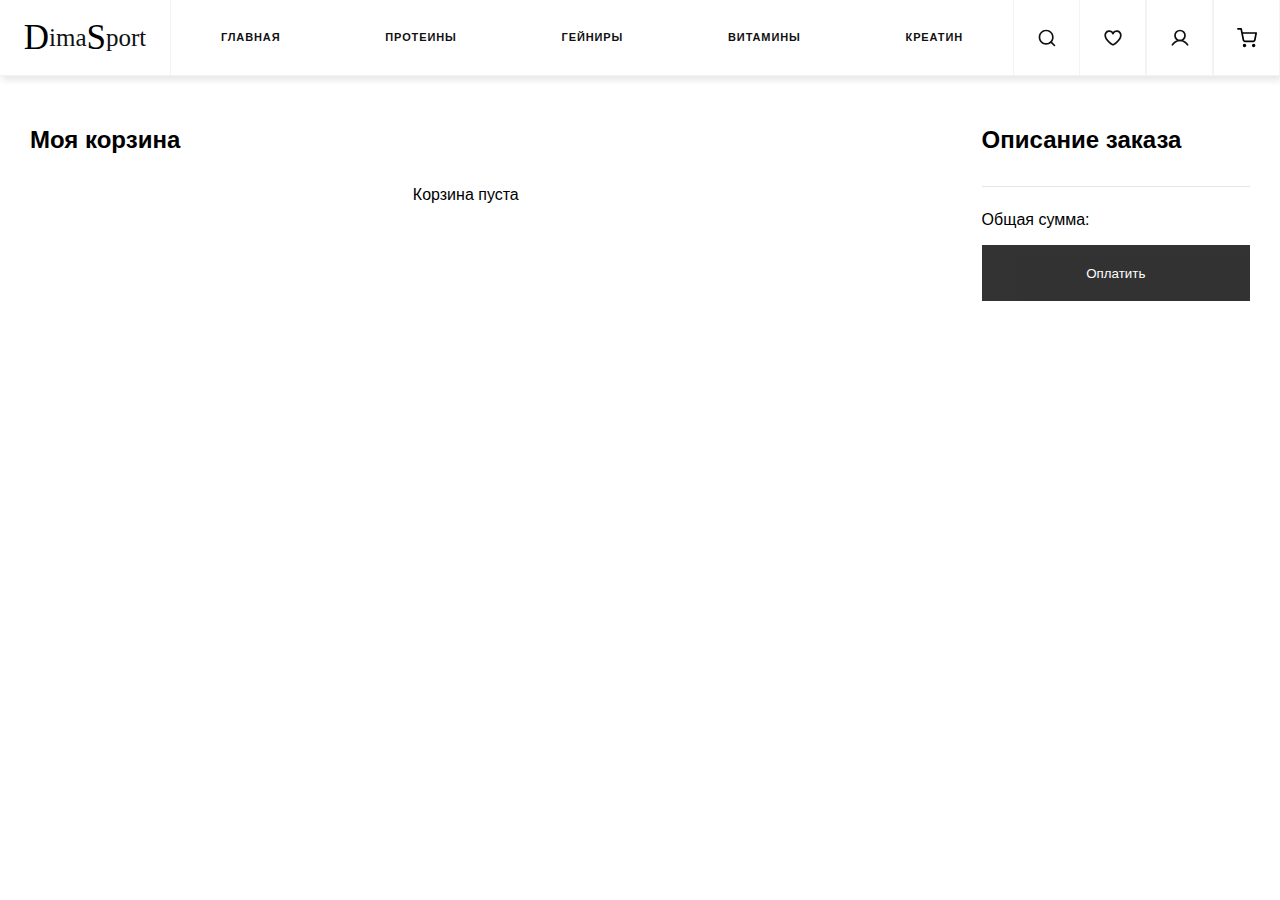
<file: favorite.html>
<!DOCTYPE html>
<html lang="en">
<head>
    <meta charset="UTF-8">
    <meta http-equiv="X-UA-Compatible" content="IE=edge">
    <meta name="viewport" content="width=device-width, initial-scale=1.0">
    <title>Document</title>
  
    <link rel="stylesheet" href="css/style.css">
    <link rel="stylesheet" href="libs/modal/modal.css">
</head>
<body>
	<header>
        <!-- Бургер -->
        <div class="menu back menu--3">
            <label>
              <input type="checkbox">
              <svg viewBox="0 0 100 100" xmlns="http://www.w3.org/2000/svg">
                <circle cx="50" cy="50" r="30" />
                <path class="line--1" d="M0 40h62c18 0 18-20-17 5L31 55" />
                <path class="line--2" d="M0 50h80" />
                <path class="line--3" d="M0 60h62c18 0 18 20-17-5L31 45" />
              </svg>
            </label>
        </div>
        <!-- Логотип -->
        <div class="logo">
            <span>D</span><span>ima</span><span>S</span><span>port</span>
        </div>
        <!-- Навигация -->
        <nav class="navigation">
            <ul class="header_container">
                <li class="header_links"><a href="index.html" class="header_link">Главная</a></li>
                <li class="header_links"><a href="protein.html" class="header_link">Протеины</a></li>
                <li class="header_links"><a href="gainer.html" class="header_link">Гейниры</a></li>
                <li class="header_links"><a href="vitamin.html" class="header_link">Витамины</a></li>
                <li class="header_links"><a href="creatine.html" class="header_link">Креатин</a></li>            
            </ul>
            <a href="#" class="header_login">SIGN IN</a>   <!-- Авторизация в бургере -->
        </nav>
        <!-- Кнопка Поиск -->
        <div class="wrap ">
            <form><input type="text" class="search" id="inpit" placeholder="Поиск"></form>
            <a href="#" class="header_search"></a>
        </div>
        <!-- Функциональная панель -->
        <div class="header_functional">           
            <a href="favorite.html" class="header_icon favorite">
                <span class="notify"></span></a>
            <a href="#" class="header_icon"></a>
            <a href="#" class="header_icon"></a>
        </div>
    </header>
    <main class="cart_content">
		<div class="container">
			<div class="cart">
                <div class="my_cart">
                    <h2 class="order_title">Моя корзина</h2>
                    <div class="suda" id="suda">Пока пуста друг мой </div>
                </div>
                <div class="cart_order">
                    <h2 class="order_title">Описание заказа</h2>
                    <div class="subtitle_order">
                        <p class="subtitle_text"></p>
                        <div class="subtitle_price"></div>
                    </div>
                    <div class="subtitle_row">
                        <p class="cart_title">Общая сумма: <span class="total"></span></p>
                    </div>                  
                    <button class="Buy " data-graph-path="modal" data-graph-animation="fadeInUp">Оплатить</button>      
                    
                </div>
            </div>
        </div>   
    </main>
    <div class="modal">
		<div class="modal__container order-modal" role="dialog" aria-modal="true" data-graph-target="modal">
			<div class="modal-content order-modal__content">
				<div class="order-modal__top">
					<h2 class="order-modal__title">Оформление заказа</h2>
					<span class="order-modal__number">Заказ № 3456 67</span>
				</div>
				<div class="order-modal__info">
					<div class="order-modal__quantity order-modal__info-item">Товаров в заказе: <span>3 шт</span></div>
					<div class="order-modal__summ order-modal__info-item">Общая сумма заказа: <span>568 789 ₽</span></div>
					<div class="order-modal__products order-modal__info-item">
						<button class="order-modal__btn">Состав заказа</button>
						<ul class="order-modal__list">
						
						</ul>
					</div>
				</div>
				<form action="mail.php" method="post" class="order-modal__form order">
					<input type="hidden" name="theme" value="Обратный звонок">
					<input type="hidden" name="admin_email[]" value="strugov7@mail.ru">
					<input type="hidden" name="form_subject" value="Заявка с сайта Сайт">
					<label class="order__label">
						<span class="order__text">Ваше имя</span>
						<input type="text" name="Имя" class="order__input">
					</label>
					<label class="order__label">
						<span class="order__text">Номер телефона</span>
						<input type="tel" name="Телефон" class="order__input" placeholder="+7 (___)___-__-__">
					</label>
					<label class="order__label">
						<span class="order__text">Ваше имя</span>
						<input type="email" name="Email" class="order__input" placeholder="post@gmail.com">
					</label>
					<button class="order__btn btn">Оформить заказ</button>
				</form>
			</div>
		</div>
	</div>
	<script src="https://cdnjs.cloudflare.com/ajax/libs/jquery/3.3.1/jquery.min.js"></script>
	<script src="js/slick/slick.min.js"></script>
	<script src="libs/modal/modal.js"></script> 
    <script src="js/block.js"></script>
	<script src="js/app.js"></script>
	<script src="js/between.js"></script>
</body>
</html>
</file>
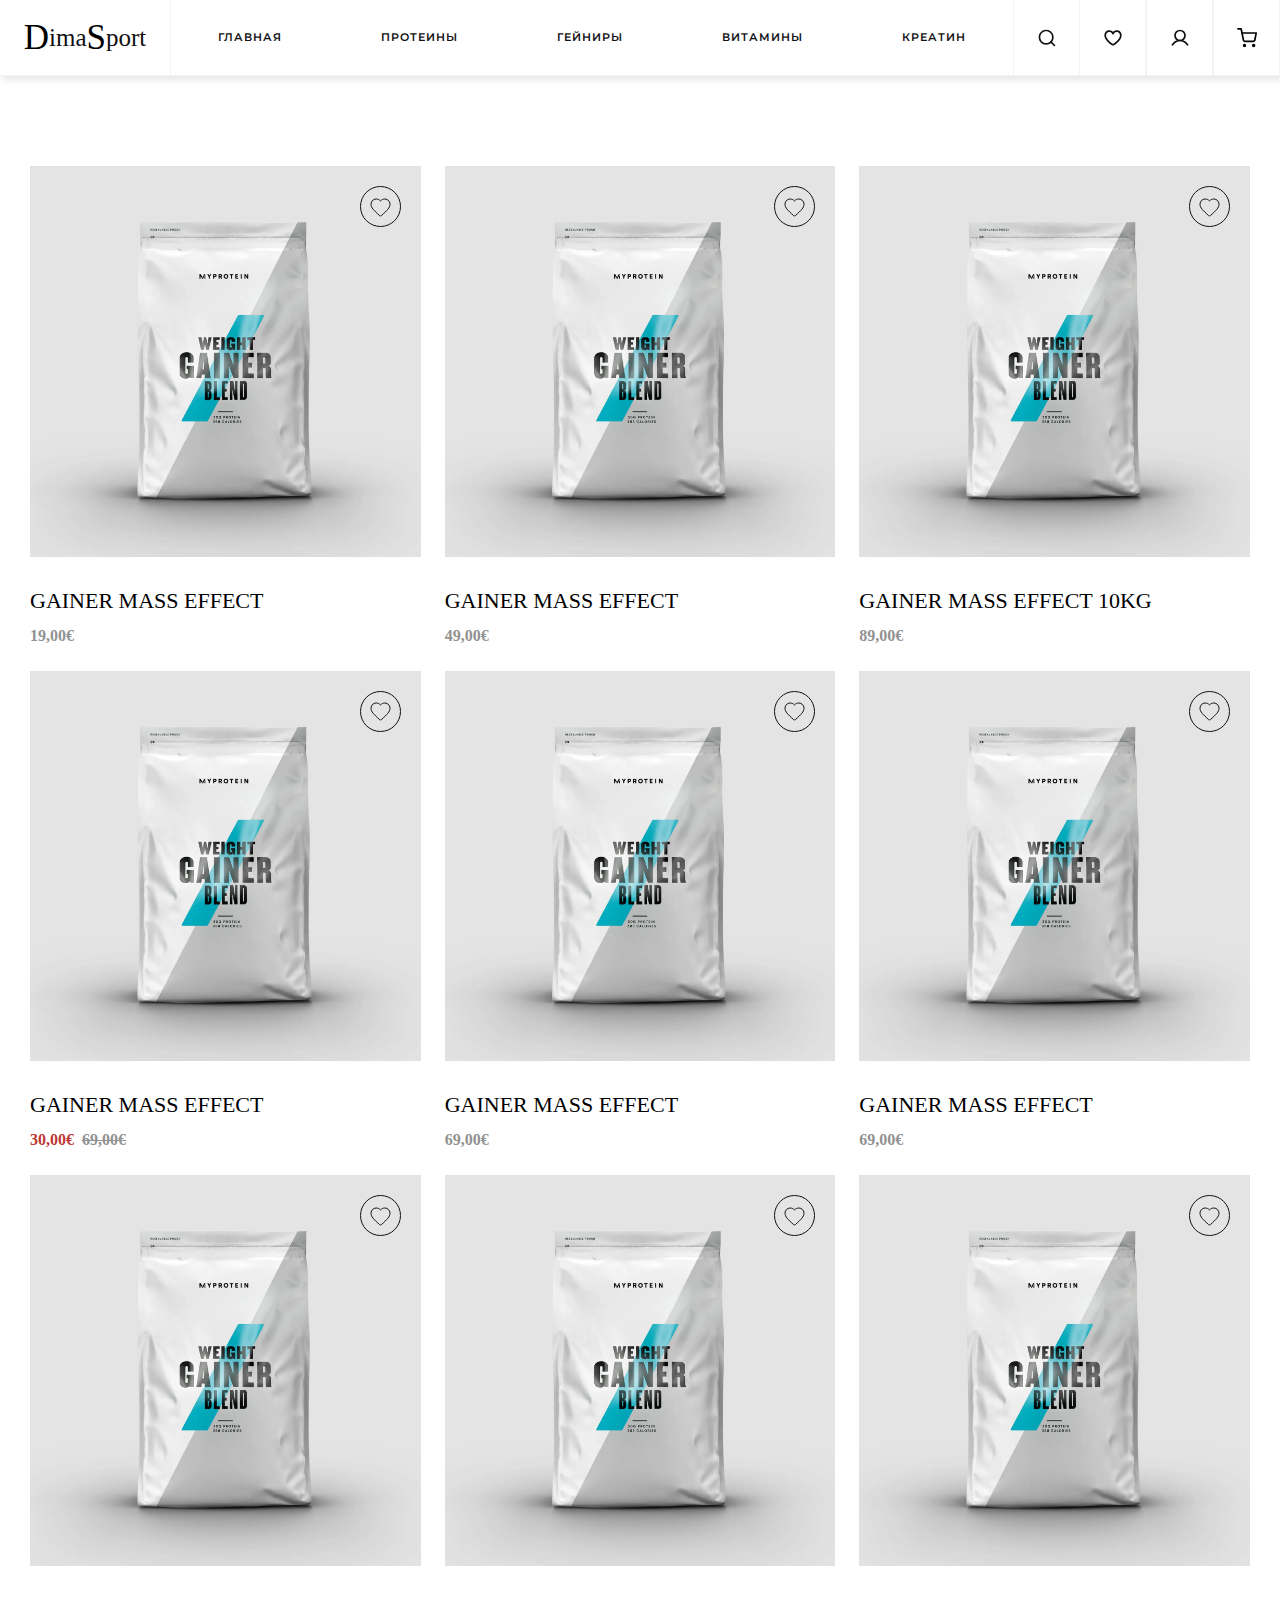
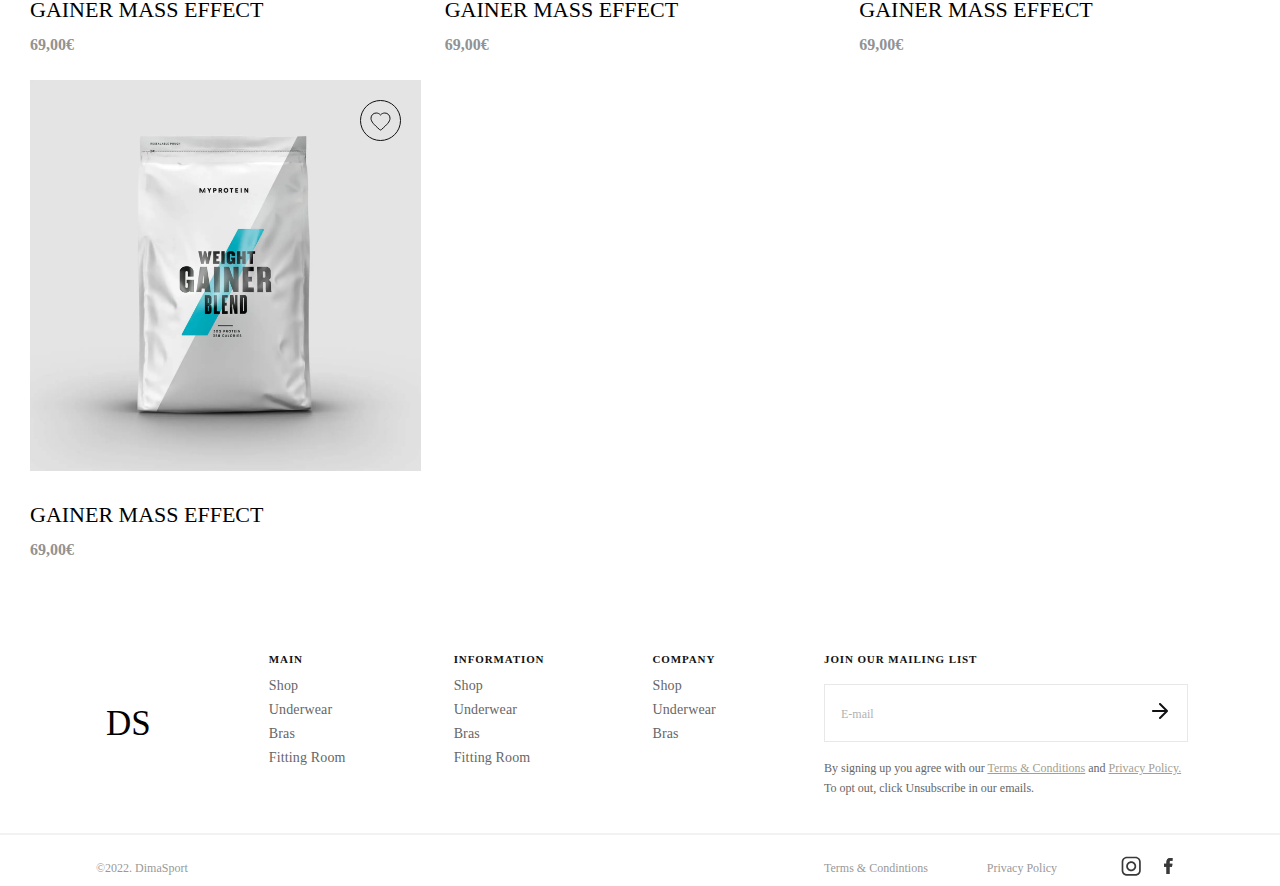
<file: gainer.html>
<!DOCTYPE html>
<html lang="en">
<head>
    <meta charset="UTF-8">
    <meta http-equiv="X-UA-Compatible" content="IE=edge">
    <meta name="viewport" content="width=device-width, initial-scale=1.0">
    <title>Gainer</title>
    <link rel="icon" href="img/DS.ico" type="image/x-icon">
    <link rel="stylesheet" href="css/style.css">
    <link rel="stylesheet" href="fonts/ApercuPro-Bold.woff2">
    <link rel="stylesheet" href="fonts/HistoryPro-Two.ttf">
    <link rel="stylesheet" href="fonts/ApercuPro-Regular.woff2">
    <link rel="preconnect" href="https://fonts.googleapis.com">
    <link rel="preconnect" href="https://fonts.gstatic.com" crossorigin>
    <link href="https://fonts.googleapis.com/css2?family=Montserrat:wght@400;600;700&display=swap" rel="stylesheet">
</head>
<body>
    <header>
        <!-- Бургер -->
        <div class="menu back menu--3">
            <label>
              <input type="checkbox">
              <svg viewBox="0 0 100 100" xmlns="http://www.w3.org/2000/svg">
                <circle cx="50" cy="50" r="30" />
                <path class="line--1" d="M0 40h62c18 0 18-20-17 5L31 55" />
                <path class="line--2" d="M0 50h80" />
                <path class="line--3" d="M0 60h62c18 0 18 20-17-5L31 45" />
              </svg>
            </label>
        </div>
        <!-- Логотип -->
        <div class="logo">
            <span>D</span><span>ima</span><span>S</span><span>port</span>
        </div>
        <!-- Навигация -->
        <nav class="navigation">
            <ul class="header_container">
                <li class="header_links"><a href="index.html" class="header_link">Главная</a></li>
                <li class="header_links"><a href="protein.html" class="header_link">Протеины</a></li>
                <li class="header_links"><a href="gainer.html" class="header_link">Гейниры</a></li>
                <li class="header_links"><a href="vitamin.html" class="header_link">Витамины</a></li>
                <li class="header_links"><a href="creatine.html" class="header_link">Креатин</a></li>            
            </ul>
            <a href="#" class="header_login">SIGN IN</a>   <!-- Авторизация в бургере -->
        </nav>
        <!-- Кнопка Поиск -->
        <div class="wrap ">
            <form><input type="text" class="search" id="inpit" placeholder="Поиск" autocomplete="off"></form>
            <a href="#" class="header_search"></a>
        </div>
        <!-- Функциональная панель -->
        <div class="header_functional">           
            <a href="favorite.html" class="header_icon favorite">
                <span class="notify"></span></a>
            <a href="#" class="header_icon"></a>
            <a href="#" class="header_icon"></a>
        </div>
    </header>
    <div class="container">
        <main class="products_grid">
            <div class="products_grid_item">
                <aricle class="product"  data-id="11">
                    <div href="#" class="product_link">
                        <div class="product_img">
                            <img src="img/gainer.jpg" alt="gainer">
                        </div>
                        <button class="favorite_btn btn">
                            <svg width="21" height="19" viewBox="0 0 21 19" fill="none" xmlns="http://www.w3.org/2000/svg">
                                <path d="M14.7749 0.999994C13.1219 0.999994 11.5355 1.76798 10.5 2.98159C9.46448 1.76798 7.87798 0.999994 6.22499 0.999994C3.29899 0.999994 1 3.29447 1 6.21469C1 9.79858 4.22999 12.7189 9.12248 17.1561L9.73284 17.7064C10.1681 18.0989 10.8307 18.0977 11.2644 17.7036L11.8775 17.1466C16.7699 12.7189 20 9.79858 20 6.21469C20 3.29447 17.701 0.999994 14.7749 0.999994Z" />
                                </svg>                                                     
                        </button>
                        <h3 class="product_title">Gainer Mass Effect</h3>
                        <span class="product_price">19,00€</span>
                    </div>
                </aricle>
                <aricle class="product"  data-id="12">
                    <div href="#" class="product_link">
                        <div class="product_img">
                            <img src="img/gainer.jpg" alt="gainer">
                        </div>
                        <button class="favorite_btn btn">
                            <svg width="21" height="19" viewBox="0 0 21 19" fill="none" xmlns="http://www.w3.org/2000/svg">
                                <path d="M14.7749 0.999994C13.1219 0.999994 11.5355 1.76798 10.5 2.98159C9.46448 1.76798 7.87798 0.999994 6.22499 0.999994C3.29899 0.999994 1 3.29447 1 6.21469C1 9.79858 4.22999 12.7189 9.12248 17.1561L9.73284 17.7064C10.1681 18.0989 10.8307 18.0977 11.2644 17.7036L11.8775 17.1466C16.7699 12.7189 20 9.79858 20 6.21469C20 3.29447 17.701 0.999994 14.7749 0.999994Z" />
                                </svg>                                                     
                        </button>
                        <h3 class="product_title">Gainer Mass Effect</h3>
                        <span class="product_price">49,00€</span>
                    </div>
                </aricle>
                <aricle class="product"  data-id="13">
                    <div href="#" class="product_link">
                        <div class="product_img">
                            <img src="img/gainer.jpg" alt="gainer">
                        </div>
                        <button class="favorite_btn btn">
                            <svg width="21" height="19" viewBox="0 0 21 19" fill="none" xmlns="http://www.w3.org/2000/svg">
                                <path d="M14.7749 0.999994C13.1219 0.999994 11.5355 1.76798 10.5 2.98159C9.46448 1.76798 7.87798 0.999994 6.22499 0.999994C3.29899 0.999994 1 3.29447 1 6.21469C1 9.79858 4.22999 12.7189 9.12248 17.1561L9.73284 17.7064C10.1681 18.0989 10.8307 18.0977 11.2644 17.7036L11.8775 17.1466C16.7699 12.7189 20 9.79858 20 6.21469C20 3.29447 17.701 0.999994 14.7749 0.999994Z" />
                                </svg>                                                     
                        </button>
                        <h3 class="product_title">Gainer Mass Effect 10kg</h3>
                        <span class="product_price">89,00€</span>
                    </div>
                </aricle>
                <aricle class="product" data-id="14">
                    <div href="#" class="product_link">
                        <div class="product_img">
                            <img src="img/gainer.jpg" alt="gainer">
                        </div>
                        <button class="favorite_btn btn">
                            <svg width="21" height="19" viewBox="0 0 21 19" fill="none" xmlns="http://www.w3.org/2000/svg">
                                <path d="M14.7749 0.999994C13.1219 0.999994 11.5355 1.76798 10.5 2.98159C9.46448 1.76798 7.87798 0.999994 6.22499 0.999994C3.29899 0.999994 1 3.29447 1 6.21469C1 9.79858 4.22999 12.7189 9.12248 17.1561L9.73284 17.7064C10.1681 18.0989 10.8307 18.0977 11.2644 17.7036L11.8775 17.1466C16.7699 12.7189 20 9.79858 20 6.21469C20 3.29447 17.701 0.999994 14.7749 0.999994Z" />
                                </svg>                                                     
                        </button>
                        <h3 class="product_title">Gainer Mass Effect</h3>
                        <span class="product_price sale">30,00€</span>
                    </div>
                </aricle>
                <aricle class="product" data-id="15">
                    <div href="#" class="product_link">
                        <div class="product_img">
                            <img src="img/gainer.jpg" alt="creatine">
                        </div>
                        <button class="favorite_btn btn">
                            <svg width="21" height="19" viewBox="0 0 21 19" fill="none" xmlns="http://www.w3.org/2000/svg">
                                <path d="M14.7749 0.999994C13.1219 0.999994 11.5355 1.76798 10.5 2.98159C9.46448 1.76798 7.87798 0.999994 6.22499 0.999994C3.29899 0.999994 1 3.29447 1 6.21469C1 9.79858 4.22999 12.7189 9.12248 17.1561L9.73284 17.7064C10.1681 18.0989 10.8307 18.0977 11.2644 17.7036L11.8775 17.1466C16.7699 12.7189 20 9.79858 20 6.21469C20 3.29447 17.701 0.999994 14.7749 0.999994Z" />
                                </svg>                                                     
                        </button>
                        <h3 class="product_title">Gainer Mass Effect</h3>
                        <span class="product_price">69,00€</span>
                    </div>
                </aricle>
                <aricle class="product" data-id="16">
                    <div href="#" class="product_link">
                        <div class="product_img">
                            <img src="img/gainer.jpg" alt="creatine">
                        </div>
                        <button class="favorite_btn btn">
                            <svg width="21" height="19" viewBox="0 0 21 19" fill="none" xmlns="http://www.w3.org/2000/svg">
                                <path d="M14.7749 0.999994C13.1219 0.999994 11.5355 1.76798 10.5 2.98159C9.46448 1.76798 7.87798 0.999994 6.22499 0.999994C3.29899 0.999994 1 3.29447 1 6.21469C1 9.79858 4.22999 12.7189 9.12248 17.1561L9.73284 17.7064C10.1681 18.0989 10.8307 18.0977 11.2644 17.7036L11.8775 17.1466C16.7699 12.7189 20 9.79858 20 6.21469C20 3.29447 17.701 0.999994 14.7749 0.999994Z" />
                                </svg>                                                     
                        </button>
                        <h3 class="product_title">Gainer Mass Effect</h3>
                        <span class="product_price">69,00€</span>
                    </div>
                </aricle>
                <aricle class="product" data-id="17">
                    <div href="#" class="product_link">
                        <div class="product_img">
                            <img src="img/gainer.jpg" alt="creatine">
                        </div>
                        <button class="favorite_btn btn">
                            <svg width="21" height="19" viewBox="0 0 21 19" fill="none" xmlns="http://www.w3.org/2000/svg">
                                <path d="M14.7749 0.999994C13.1219 0.999994 11.5355 1.76798 10.5 2.98159C9.46448 1.76798 7.87798 0.999994 6.22499 0.999994C3.29899 0.999994 1 3.29447 1 6.21469C1 9.79858 4.22999 12.7189 9.12248 17.1561L9.73284 17.7064C10.1681 18.0989 10.8307 18.0977 11.2644 17.7036L11.8775 17.1466C16.7699 12.7189 20 9.79858 20 6.21469C20 3.29447 17.701 0.999994 14.7749 0.999994Z" />
                                </svg>                                                     
                        </button>
                        <h3 class="product_title">Gainer Mass Effect</h3>
                        <span class="product_price">69,00€</span>
                    </div>
                </aricle>
                <aricle class="product" data-id="18">
                    <div href="#" class="product_link">
                        <div class="product_img">
                            <img src="img/gainer.jpg" alt="creatine">
                        </div>
                        <button class="favorite_btn btn">
                            <svg width="21" height="19" viewBox="0 0 21 19" fill="none" xmlns="http://www.w3.org/2000/svg">
                                <path d="M14.7749 0.999994C13.1219 0.999994 11.5355 1.76798 10.5 2.98159C9.46448 1.76798 7.87798 0.999994 6.22499 0.999994C3.29899 0.999994 1 3.29447 1 6.21469C1 9.79858 4.22999 12.7189 9.12248 17.1561L9.73284 17.7064C10.1681 18.0989 10.8307 18.0977 11.2644 17.7036L11.8775 17.1466C16.7699 12.7189 20 9.79858 20 6.21469C20 3.29447 17.701 0.999994 14.7749 0.999994Z" />
                                </svg>                                                     
                        </button>
                        <h3 class="product_title">Gainer Mass Effect</h3>
                        <span class="product_price">69,00€</span>
                    </div>
                </aricle>
                <aricle class="product" data-id="19">
                    <div href="#" class="product_link">
                        <div class="product_img">
                            <img src="img/gainer.jpg" alt="creatine">
                        </div>
                        <button class="favorite_btn btn">
                            <svg width="21" height="19" viewBox="0 0 21 19" fill="none" xmlns="http://www.w3.org/2000/svg">
                                <path d="M14.7749 0.999994C13.1219 0.999994 11.5355 1.76798 10.5 2.98159C9.46448 1.76798 7.87798 0.999994 6.22499 0.999994C3.29899 0.999994 1 3.29447 1 6.21469C1 9.79858 4.22999 12.7189 9.12248 17.1561L9.73284 17.7064C10.1681 18.0989 10.8307 18.0977 11.2644 17.7036L11.8775 17.1466C16.7699 12.7189 20 9.79858 20 6.21469C20 3.29447 17.701 0.999994 14.7749 0.999994Z" />
                                </svg>                                                     
                        </button>
                        <h3 class="product_title">Gainer Mass Effect</h3>
                        <span class="product_price">69,00€</span>
                    </div>
                </aricle>
                <aricle class="product"data-id="20">
                    <div href="#" class="product_link">
                        <div class="product_img">
                            <img src="img/gainer.jpg" alt="creatine">
                        </div>
                        <button class="favorite_btn btn">
                            <svg width="21" height="19" viewBox="0 0 21 19" fill="none" xmlns="http://www.w3.org/2000/svg">
                                <path d="M14.7749 0.999994C13.1219 0.999994 11.5355 1.76798 10.5 2.98159C9.46448 1.76798 7.87798 0.999994 6.22499 0.999994C3.29899 0.999994 1 3.29447 1 6.21469C1 9.79858 4.22999 12.7189 9.12248 17.1561L9.73284 17.7064C10.1681 18.0989 10.8307 18.0977 11.2644 17.7036L11.8775 17.1466C16.7699 12.7189 20 9.79858 20 6.21469C20 3.29447 17.701 0.999994 14.7749 0.999994Z" />
                                </svg>                                                     
                        </button>
                        <h3 class="product_title">Gainer Mass Effect</h3>
                        <span class="product_price">69,00€</span>
                    </div>
                </aricle>           
            </div>
        </main>
    </div>
    <div class="cart-content">
        <ul class="cart-content__list" >
            <div class="suda " id="suda"></div>
        </ul>
    </div>
    <footer>
        <div class="f_container">
            <div class="footer_top">
                <div class="logo">
                    <span>D</span><span>ima</span><span>S</span><span>port</span>
                </div>
                <div class="footer_contents">
                    <ul class="footer_list" data-collapse="#wedo1">
                        <li class="footer_title">Main</li>
                        <div class="accordion" id="wedo1">
                            <li class="footer_type">Shop</li>
                            <li class="footer_type">Underwear</li>
                            <li class="footer_type">Bras</li>
                            <li class="footer_type">Fitting Room</li>
                    </ul>
                    <ul class="footer_list" data-collapse="#wedo2">
                        <li class="footer_title">Information</li>
                        <div class="accordion" id="wedo2">
                            <li class="footer_type">Shop</li>
                            <li class="footer_type">Underwear</li>
                            <li class="footer_type">Bras</li>
                            <li class="footer_type">Fitting Room</li>
                    </ul>
                    <ul class="footer_list" data-collapse="#wedo3">
                        <li class="footer_title">Company</li>
                        <div class="accordion" id="wedo3">
                            <li class="footer_type">Shop</li>
                            <li class="footer_type">Underwear</li>
                            <li class="footer_type">Bras</li>
                         </div>
                    </ul>
                </div>
               
                <div class="footer_search">
                    <span class="footer_title">Join Our Mailing List</span>
                    <form action="">
                        <input class="footer_input" placeholder="E-mail" type="">
                    </form>       
                    <p class="footer_politicy">By signing up you agree with our <span>Terms & Conditions</span> and <span>Privacy Policy.</span> To opt out, click Unsubscribe in our emails.</p>
                </div>
            </div>
            
        </div>
        <hr class="footer_line">
        <div class="f_container">
            <div class="footer_bottom">
                <p class="footer_text">©2022. DimaSport</p>
                <div class="footer_tight_boot">
                    <p class="footer_text">Terms & Condintions</p>
                    <p class="footer_text">Privacy Policy</p>
                    <div class="footer_social">
                        <img src="img/icons/Inst.svg" alt="inst" class="inst">
                        <img src="img/icons/facebook.svg" alt="facebook" class="face">
                    </div>
                </div>
               
            </div>
        </div>
    </footer>
    <script src="https://cdnjs.cloudflare.com/ajax/libs/jquery/3.3.1/jquery.min.js"></script>
    <script src="js/slick/slick.min.js"></script>
    <script src="js/between.js"></script>
    <script src="js/products.js"></script>
</body>
</html>
</file>
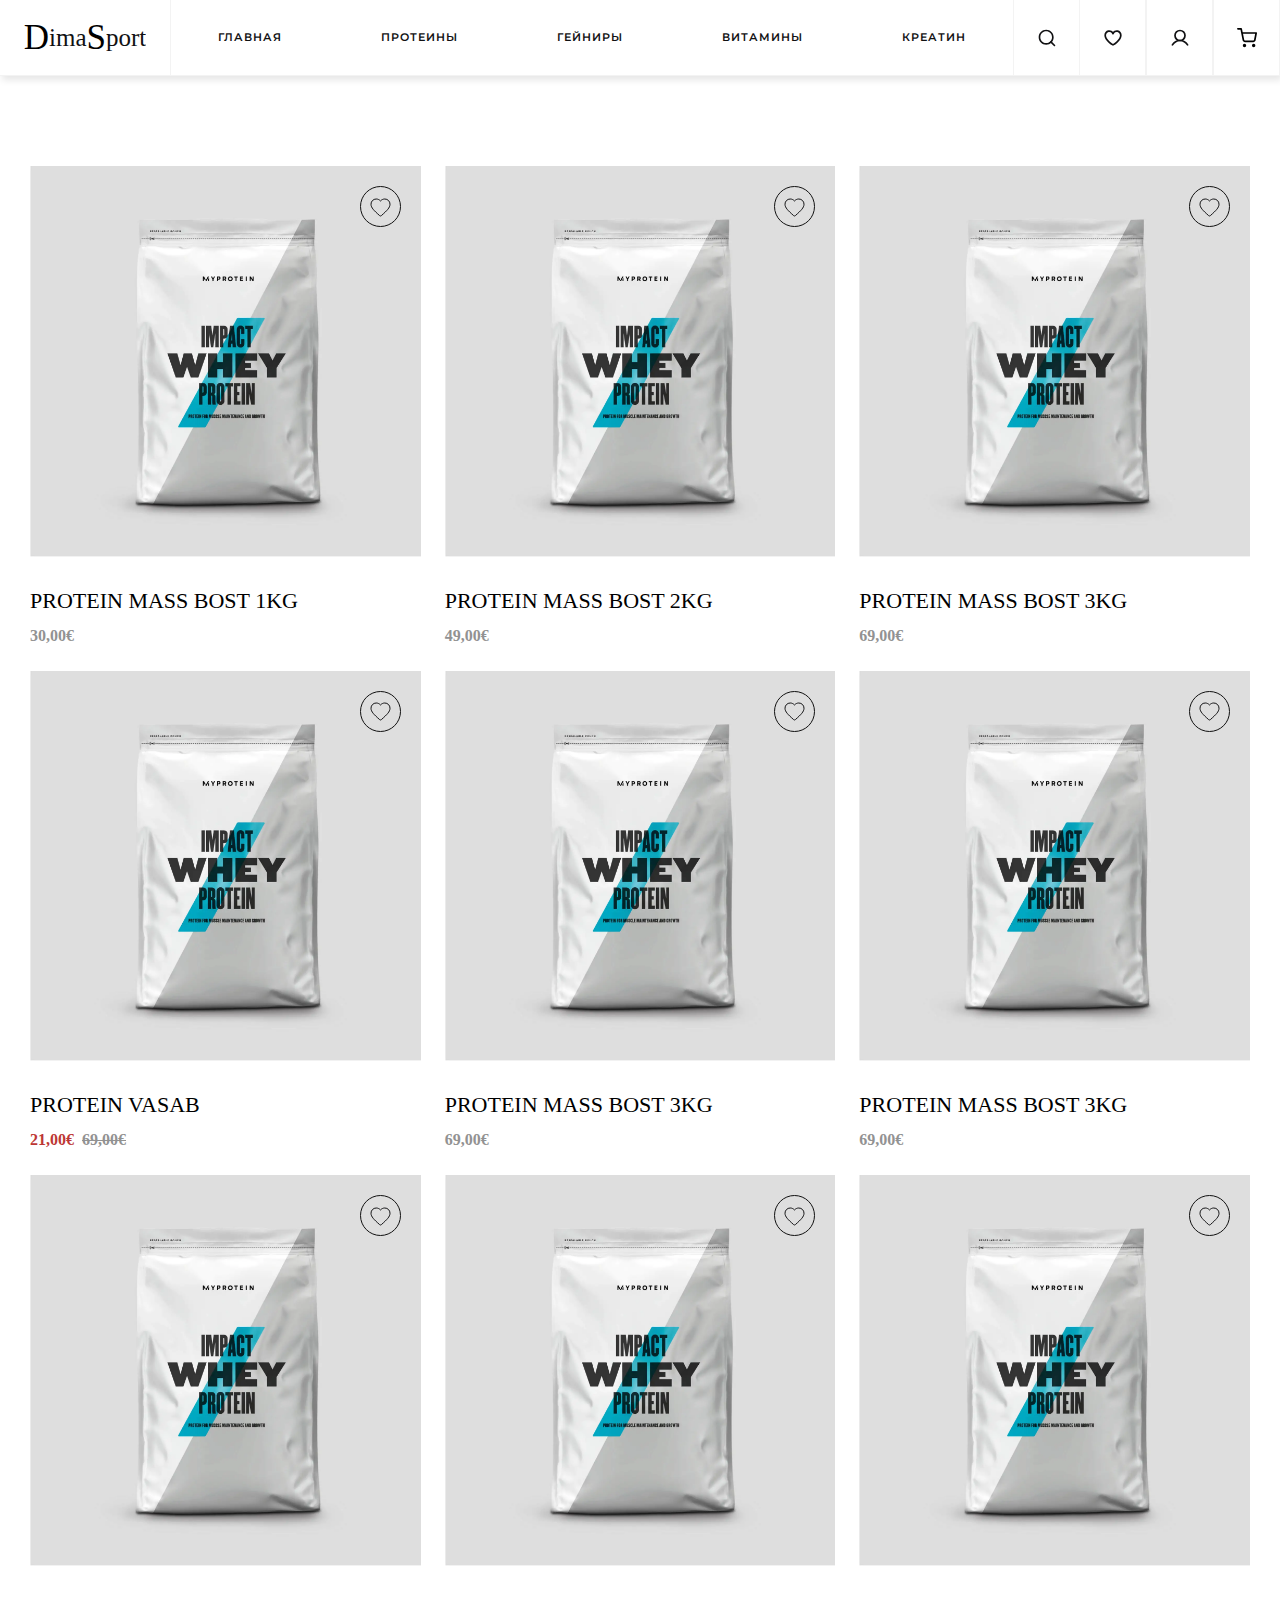
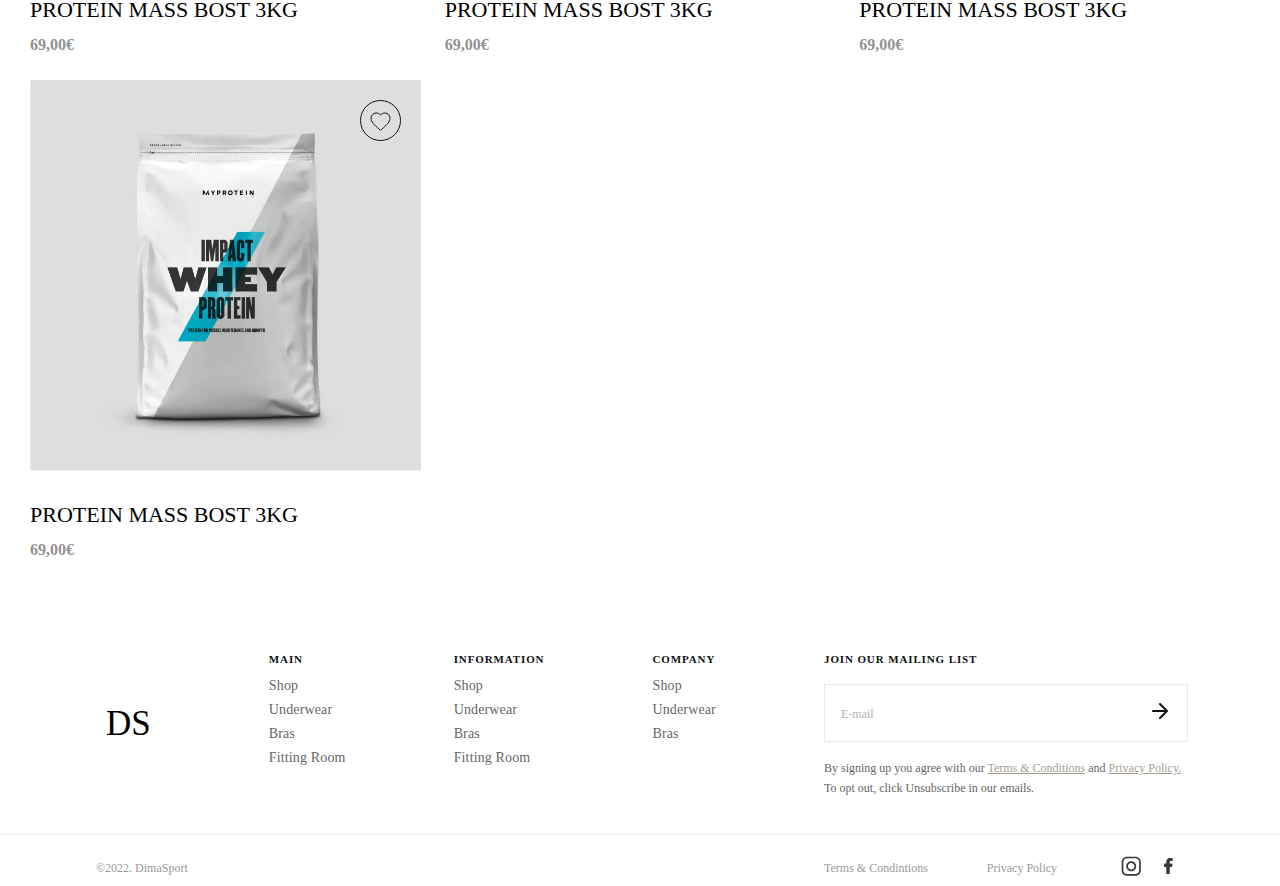
<file: protein.html>
<!DOCTYPE html>
<html lang="en">
<head>
    <meta charset="UTF-8">
    <meta http-equiv="X-UA-Compatible" content="IE=edge">
    <meta name="viewport" content="width=device-width, initial-scale=1.0">
    <title>Protein</title>
    <link rel="icon" href="img/DS.ico" type="image/x-icon">
    <link rel="stylesheet" href="css/style.css">
    <link rel="stylesheet" href="fonts/ApercuPro-Bold.woff2">
    <link rel="stylesheet" href="fonts/HistoryPro-Two.ttf">
    <link rel="stylesheet" href="fonts/ApercuPro-Regular.woff2">
    <link rel="preconnect" href="https://fonts.googleapis.com">
    <link rel="preconnect" href="https://fonts.gstatic.com" crossorigin>
    <link href="https://fonts.googleapis.com/css2?family=Montserrat:wght@400;600;700&display=swap" rel="stylesheet">
</head>
<body>
    <header>
        <!-- Бургер -->
        <div class="menu back menu--3">
            <label>
              <input type="checkbox">
              <svg viewBox="0 0 100 100" xmlns="http://www.w3.org/2000/svg">
                <circle cx="50" cy="50" r="30" />
                <path class="line--1" d="M0 40h62c18 0 18-20-17 5L31 55" />
                <path class="line--2" d="M0 50h80" />
                <path class="line--3" d="M0 60h62c18 0 18 20-17-5L31 45" />
              </svg>
            </label>
        </div>
        <!-- Логотип -->
        <div class="logo">
            <span>D</span><span>ima</span><span>S</span><span>port</span>
        </div>
        <!-- Навигация -->
        <nav class="navigation">
            <ul class="header_container">
                <li class="header_links"><a href="index.html" class="header_link">Главная</a></li>
                <li class="header_links"><a href="protein.html" class="header_link">Протеины</a></li>
                <li class="header_links"><a href="gainer.html" class="header_link">Гейниры</a></li>
                <li class="header_links"><a href="vitamin.html" class="header_link">Витамины</a></li>
                <li class="header_links"><a href="creatine.html" class="header_link">Креатин</a></li>            
            </ul>
            <a href="#" class="header_login">SIGN IN</a>   <!-- Авторизация в бургере -->
        </nav>
        <!-- Кнопка Поиск -->
        <div class="wrap ">
            <form><input type="text" class="search"  id="inpit" placeholder="Поиск" autocomplete="off"></form>
            <a href="#" class="header_search"></a>
        </div>
        <!-- Функциональная панель -->
        <div class="header_functional">           
            <a href="favorite.html" class="header_icon favorite">
                <span class="notify"></span></a>
            <a href="#" class="header_icon"></a>
            <a href="#" class="header_icon"></a>
        </div>
    </header>
<!-- Карточки товаров -->
    <div class="container">
        <main class="products_grid">
            <div class="products_grid_item">
                <aricle class="product" data-id="1">
                    <div href="#" class="product_link">
                        <div class="product_img">
                            <img src="img/protein.jpeg" alt="protein">
                        </div>
                        <button class="favorite_btn btn">
                            <svg width="21" height="19" viewBox="0 0 21 19" fill="none" xmlns="http://www.w3.org/2000/svg">
                                <path d="M14.7749 0.999994C13.1219 0.999994 11.5355 1.76798 10.5 2.98159C9.46448 1.76798 7.87798 0.999994 6.22499 0.999994C3.29899 0.999994 1 3.29447 1 6.21469C1 9.79858 4.22999 12.7189 9.12248 17.1561L9.73284 17.7064C10.1681 18.0989 10.8307 18.0977 11.2644 17.7036L11.8775 17.1466C16.7699 12.7189 20 9.79858 20 6.21469C20 3.29447 17.701 0.999994 14.7749 0.999994Z" />
                                </svg>                                                     
                        </button>
                        <h3 class="product_title">Protein Mass Bost 1kg</h3>
                        <span class="product_price">30,00€</span>
                    </div>
                </aricle>
                <aricle class="product" data-id="2">
                    <div href="#" class="product_link">
                        <div class="product_img">
                            <img src="img/protein.jpeg" alt="protein">
                        </div>
                        <button class="favorite_btn btn">
                            <svg width="21" height="19" viewBox="0 0 21 19" fill="none" xmlns="http://www.w3.org/2000/svg">
                                <path d="M14.7749 0.999994C13.1219 0.999994 11.5355 1.76798 10.5 2.98159C9.46448 1.76798 7.87798 0.999994 6.22499 0.999994C3.29899 0.999994 1 3.29447 1 6.21469C1 9.79858 4.22999 12.7189 9.12248 17.1561L9.73284 17.7064C10.1681 18.0989 10.8307 18.0977 11.2644 17.7036L11.8775 17.1466C16.7699 12.7189 20 9.79858 20 6.21469C20 3.29447 17.701 0.999994 14.7749 0.999994Z" />
                                </svg>                                                     
                        </button>
                        <h3 class="product_title">Protein Mass Bost 2kg</h3>
                        <span class="product_price">49,00€</span>
                    </div>
                </aricle>
                <aricle class="product" data-id="3">
                    <div href="#" class="product_link">
                        <div class="product_img">
                            <img src="img/protein.jpeg" alt="protein">
                        </div>
                        <button class="favorite_btn btn">
                            <svg width="21" height="19" viewBox="0 0 21 19" fill="none" xmlns="http://www.w3.org/2000/svg">
                                <path d="M14.7749 0.999994C13.1219 0.999994 11.5355 1.76798 10.5 2.98159C9.46448 1.76798 7.87798 0.999994 6.22499 0.999994C3.29899 0.999994 1 3.29447 1 6.21469C1 9.79858 4.22999 12.7189 9.12248 17.1561L9.73284 17.7064C10.1681 18.0989 10.8307 18.0977 11.2644 17.7036L11.8775 17.1466C16.7699 12.7189 20 9.79858 20 6.21469C20 3.29447 17.701 0.999994 14.7749 0.999994Z" />
                                </svg>                                                     
                        </button>
                        <h3 class="product_title">Protein mass bost 3kg</h3>
                        <span class="product_price">69,00€</span>
                    </div>
                </aricle>   
                <aricle class="product" data-id="4">
                    <div href="#" class="product_link">
                        <div class="product_img">
                            <img src="img/protein.jpeg" alt="protein">
                        </div>
                        <button class="favorite_btn btn">
                            <svg width="21" height="19" viewBox="0 0 21 19" fill="none" xmlns="http://www.w3.org/2000/svg">
                                <path d="M14.7749 0.999994C13.1219 0.999994 11.5355 1.76798 10.5 2.98159C9.46448 1.76798 7.87798 0.999994 6.22499 0.999994C3.29899 0.999994 1 3.29447 1 6.21469C1 9.79858 4.22999 12.7189 9.12248 17.1561L9.73284 17.7064C10.1681 18.0989 10.8307 18.0977 11.2644 17.7036L11.8775 17.1466C16.7699 12.7189 20 9.79858 20 6.21469C20 3.29447 17.701 0.999994 14.7749 0.999994Z" />
                                </svg>                                                     
                        </button>
                        <h3 class="product_title">Protein vasab</h3>
                        <span class="product_price sale">21,00€</span>
                    </div>
                </aricle>
                <aricle class="product"  data-id="5">
                    <div href="#" class="product_link">
                        <div class="product_img">
                            <img src="img/protein.jpeg" alt="creatine">
                        </div>
                        <button class="favorite_btn btn">
                            <svg width="21" height="19" viewBox="0 0 21 19" fill="none" xmlns="http://www.w3.org/2000/svg">
                                <path d="M14.7749 0.999994C13.1219 0.999994 11.5355 1.76798 10.5 2.98159C9.46448 1.76798 7.87798 0.999994 6.22499 0.999994C3.29899 0.999994 1 3.29447 1 6.21469C1 9.79858 4.22999 12.7189 9.12248 17.1561L9.73284 17.7064C10.1681 18.0989 10.8307 18.0977 11.2644 17.7036L11.8775 17.1466C16.7699 12.7189 20 9.79858 20 6.21469C20 3.29447 17.701 0.999994 14.7749 0.999994Z" />
                                </svg>                                                     
                        </button>
                        <h3 class="product_title">Protein mass bost 3kg</h3>
                        <span class="product_price">69,00€</span>
                    </div>
                </aricle>
                <aricle class="product"  data-id="6">
                    <div href="#" class="product_link">
                        <div class="product_img">
                            <img src="img/protein.jpeg" alt="creatine">
                        </div>
                        <button class="favorite_btn btn">
                            <svg width="21" height="19" viewBox="0 0 21 19" fill="none" xmlns="http://www.w3.org/2000/svg">
                                <path d="M14.7749 0.999994C13.1219 0.999994 11.5355 1.76798 10.5 2.98159C9.46448 1.76798 7.87798 0.999994 6.22499 0.999994C3.29899 0.999994 1 3.29447 1 6.21469C1 9.79858 4.22999 12.7189 9.12248 17.1561L9.73284 17.7064C10.1681 18.0989 10.8307 18.0977 11.2644 17.7036L11.8775 17.1466C16.7699 12.7189 20 9.79858 20 6.21469C20 3.29447 17.701 0.999994 14.7749 0.999994Z" />
                                </svg>                                                     
                        </button>
                        <h3 class="product_title">Protein mass bost 3kg</h3>
                        <span class="product_price">69,00€</span>
                    </div>
                </aricle>
                <aricle class="product"  data-id="7">
                    <div href="#" class="product_link">
                        <div class="product_img">
                            <img src="img/protein.jpeg" alt="creatine">
                        </div>
                        <button class="favorite_btn btn">
                            <svg width="21" height="19" viewBox="0 0 21 19" fill="none" xmlns="http://www.w3.org/2000/svg">
                                <path d="M14.7749 0.999994C13.1219 0.999994 11.5355 1.76798 10.5 2.98159C9.46448 1.76798 7.87798 0.999994 6.22499 0.999994C3.29899 0.999994 1 3.29447 1 6.21469C1 9.79858 4.22999 12.7189 9.12248 17.1561L9.73284 17.7064C10.1681 18.0989 10.8307 18.0977 11.2644 17.7036L11.8775 17.1466C16.7699 12.7189 20 9.79858 20 6.21469C20 3.29447 17.701 0.999994 14.7749 0.999994Z" />
                                </svg>                                                     
                        </button>
                        <h3 class="product_title">Protein mass bost 3kg</h3>
                        <span class="product_price">69,00€</span>
                    </div>
                </aricle>
                <aricle class="product"  data-id="8">
                    <div href="#" class="product_link">
                        <div class="product_img">
                            <img src="img/protein.jpeg" alt="creatine">
                        </div>
                        <button class="favorite_btn btn">
                            <svg width="21" height="19" viewBox="0 0 21 19" fill="none" xmlns="http://www.w3.org/2000/svg">
                                <path d="M14.7749 0.999994C13.1219 0.999994 11.5355 1.76798 10.5 2.98159C9.46448 1.76798 7.87798 0.999994 6.22499 0.999994C3.29899 0.999994 1 3.29447 1 6.21469C1 9.79858 4.22999 12.7189 9.12248 17.1561L9.73284 17.7064C10.1681 18.0989 10.8307 18.0977 11.2644 17.7036L11.8775 17.1466C16.7699 12.7189 20 9.79858 20 6.21469C20 3.29447 17.701 0.999994 14.7749 0.999994Z" />
                                </svg>                                                     
                        </button>
                        <h3 class="product_title">Protein mass bost 3kg</h3>
                        <span class="product_price">69,00€</span>
                    </div>
                </aricle>
                <aricle class="product"  data-id="9">
                    <div href="#" class="product_link">
                        <div class="product_img">
                            <img src="img/protein.jpeg" alt="creatine">
                        </div>
                        <button class="favorite_btn btn">
                            <svg width="21" height="19" viewBox="0 0 21 19" fill="none" xmlns="http://www.w3.org/2000/svg">
                                <path d="M14.7749 0.999994C13.1219 0.999994 11.5355 1.76798 10.5 2.98159C9.46448 1.76798 7.87798 0.999994 6.22499 0.999994C3.29899 0.999994 1 3.29447 1 6.21469C1 9.79858 4.22999 12.7189 9.12248 17.1561L9.73284 17.7064C10.1681 18.0989 10.8307 18.0977 11.2644 17.7036L11.8775 17.1466C16.7699 12.7189 20 9.79858 20 6.21469C20 3.29447 17.701 0.999994 14.7749 0.999994Z" />
                                </svg>                                                     
                        </button>
                        <h3 class="product_title">Protein mass bost 3kg</h3>
                        <span class="product_price">69,00€</span>
                    </div>
                </aricle>
                <aricle class="product"  data-id="10">
                    <div href="#" class="product_link">
                        <div class="product_img">
                            <img src="img/protein.jpeg" alt="creatine">
                        </div>
                        <button class="favorite_btn btn">
                            <svg width="21" height="19" viewBox="0 0 21 19" fill="none" xmlns="http://www.w3.org/2000/svg">
                                <path d="M14.7749 0.999994C13.1219 0.999994 11.5355 1.76798 10.5 2.98159C9.46448 1.76798 7.87798 0.999994 6.22499 0.999994C3.29899 0.999994 1 3.29447 1 6.21469C1 9.79858 4.22999 12.7189 9.12248 17.1561L9.73284 17.7064C10.1681 18.0989 10.8307 18.0977 11.2644 17.7036L11.8775 17.1466C16.7699 12.7189 20 9.79858 20 6.21469C20 3.29447 17.701 0.999994 14.7749 0.999994Z" />
                                </svg>                                                     
                        </button>
                        <h3 class="product_title">Protein mass bost 3kg</h3>
                        <span class="product_price">69,00€</span>
                    </div>
                </aricle>
            </div>
        </main>
    </div>
    <div class="cart-content">
        <ul class="cart-content__list" >
            <div class="suda clips" id="suda"></div>
        </ul>
    </div>
<!-- Footer  -->
    <footer>
        <div class="f_container">
            <div class="footer_top">
                <div class="logo">
                    <span>D</span><span>ima</span><span>S</span><span>port</span>
                </div>
                <div class="footer_contents">
                    <ul class="footer_list" data-collapse="#wedo1">
                        <li class="footer_title">Main</li>
                        <div class="accordion" id="wedo1">
                            <li class="footer_type">Shop</li>
                            <li class="footer_type">Underwear</li>
                            <li class="footer_type">Bras</li>
                            <li class="footer_type">Fitting Room</li>
                    </ul>
                    <ul class="footer_list" data-collapse="#wedo2">
                        <li class="footer_title">Information</li>
                        <div class="accordion" id="wedo2">
                            <li class="footer_type">Shop</li>
                            <li class="footer_type">Underwear</li>
                            <li class="footer_type">Bras</li>
                            <li class="footer_type">Fitting Room</li>
                    </ul>
                    <ul class="footer_list" data-collapse="#wedo3">
                        <li class="footer_title">Company</li>
                        <div class="accordion" id="wedo3">
                            <li class="footer_type">Shop</li>
                            <li class="footer_type">Underwear</li>
                            <li class="footer_type">Bras</li>
                         </div>
                    </ul>
                </div>
               
                <div class="footer_search">
                    <span class="footer_title">Join Our Mailing List</span>
                    <form action="">
                        <input class="footer_input" placeholder="E-mail" type="">
                    </form>       
                    <p class="footer_politicy">By signing up you agree with our <span>Terms & Conditions</span> and <span>Privacy Policy.</span> To opt out, click Unsubscribe in our emails.</p>
                </div>
            </div>          
        </div>
        <hr class="footer_line">
        <div class="f_container">
            <div class="footer_bottom">
                <p class="footer_text">©2022. DimaSport</p>
                <div class="footer_tight_boot">
                    <p class="footer_text">Terms & Condintions</p>
                    <p class="footer_text">Privacy Policy</p>
                    <div class="footer_social">
                        <img src="img/icons/Inst.svg" alt="inst" class="inst">
                        <img src="img/icons/facebook.svg" alt="facebook" class="face">
                    </div>
                </div>
               
            </div>
        </div>
    </footer>
    <script src="https://cdnjs.cloudflare.com/ajax/libs/jquery/3.3.1/jquery.min.js"></script>
    <script src="js/slick/slick.min.js"></script>
    <script src="js/between.js"></script>
    <script src="js/products.js"></script>  
</body>
</html>
</file>
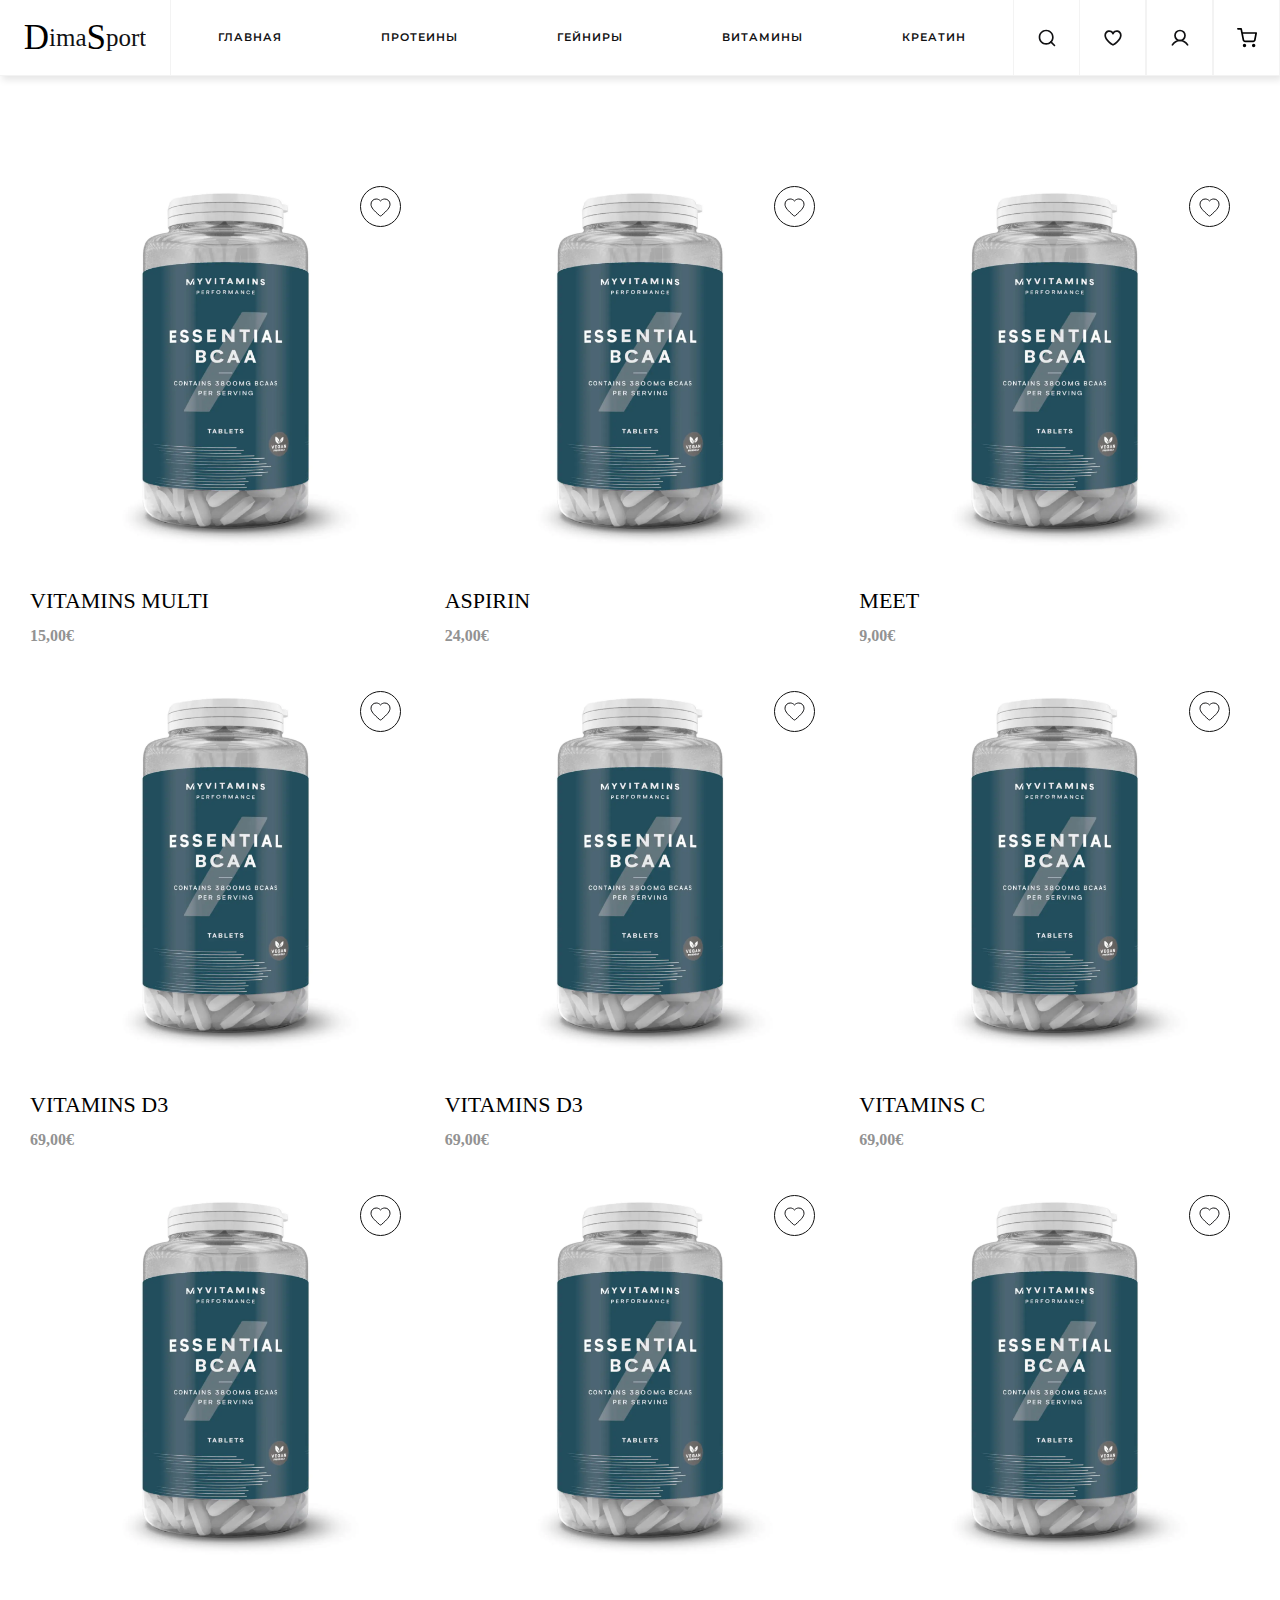
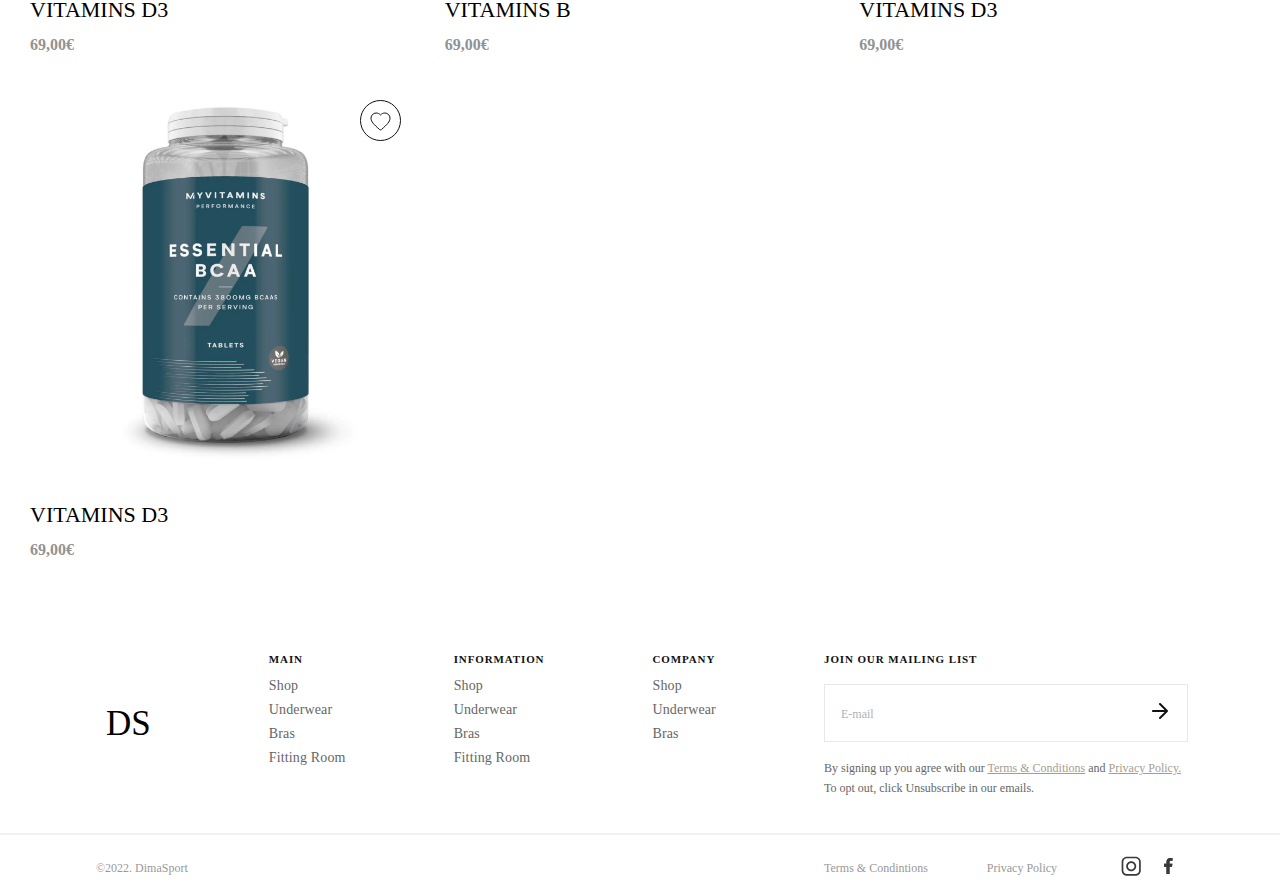
<file: vitamin.html>
<!DOCTYPE html>
<html lang="en">
<head>
    <meta charset="UTF-8">
    <meta http-equiv="X-UA-Compatible" content="IE=edge">
    <meta name="viewport" content="width=device-width, initial-scale=1.0">
    <title>Gainer</title>
    <link rel="icon" href="img/DS.ico" type="image/x-icon">
    <link rel="stylesheet" href="css/style.css">
    <link rel="stylesheet" href="fonts/ApercuPro-Bold.woff2">
    <link rel="stylesheet" href="fonts/HistoryPro-Two.ttf">
    <link rel="stylesheet" href="fonts/ApercuPro-Regular.woff2">
    <link rel="preconnect" href="https://fonts.googleapis.com">
    <link rel="preconnect" href="https://fonts.gstatic.com" crossorigin>
    <link href="https://fonts.googleapis.com/css2?family=Montserrat:wght@400;600;700&display=swap" rel="stylesheet">
</head>
<body>
    <header>
        <!-- Бургер -->
        <div class="menu back menu--3">
            <label>
              <input type="checkbox">
              <svg viewBox="0 0 100 100" xmlns="http://www.w3.org/2000/svg">
                <circle cx="50" cy="50" r="30" />
                <path class="line--1" d="M0 40h62c18 0 18-20-17 5L31 55" />
                <path class="line--2" d="M0 50h80" />
                <path class="line--3" d="M0 60h62c18 0 18 20-17-5L31 45" />
              </svg>
            </label>
        </div>
        <!-- Логотип -->
        <div class="logo">
            <span>D</span><span>ima</span><span>S</span><span>port</span>
        </div>
        <!-- Навигация -->
        <nav class="navigation">
            <ul class="header_container">
                <li class="header_links"><a href="index.html" class="header_link">Главная</a></li>
                <li class="header_links"><a href="protein.html" class="header_link">Протеины</a></li>
                <li class="header_links"><a href="gainer.html" class="header_link">Гейниры</a></li>
                <li class="header_links"><a href="vitamin.html" class="header_link">Витамины</a></li>
                <li class="header_links"><a href="creatine.html" class="header_link">Креатин</a></li>            
            </ul>
            <a href="#" class="header_login">SIGN IN</a>   <!-- Авторизация в бургере -->
        </nav>
        <!-- Кнопка Поиск -->
        <div class="wrap ">
            <form><input type="text" class="search" id="inpit" placeholder="Поиск" autocomplete="off"></form>
            <a href="#" class="header_search"></a>
        </div>
        <!-- Функциональная панель -->
        <div class="header_functional">           
            <a href="favorite.html" class="header_icon favorite">
                <span class="notify"></span></a>
            <a href="#" class="header_icon"></a>
            <a href="#" class="header_icon"></a>
        </div>
    </header>
    <div class="container">
        <main class="products_grid">
            <div class="products_grid_item">
                <aricle class="product" data-id="21">
                    <div href="#" class="product_link">
                        <div class="product_img">
                            <img src="img/vitamins.png" alt="vitamins">
                        </div>
                        <button class="favorite_btn btn">
                            <svg width="21" height="19" viewBox="0 0 21 19" fill="none" xmlns="http://www.w3.org/2000/svg">
                                <path d="M14.7749 0.999994C13.1219 0.999994 11.5355 1.76798 10.5 2.98159C9.46448 1.76798 7.87798 0.999994 6.22499 0.999994C3.29899 0.999994 1 3.29447 1 6.21469C1 9.79858 4.22999 12.7189 9.12248 17.1561L9.73284 17.7064C10.1681 18.0989 10.8307 18.0977 11.2644 17.7036L11.8775 17.1466C16.7699 12.7189 20 9.79858 20 6.21469C20 3.29447 17.701 0.999994 14.7749 0.999994Z" />
                            </svg>                                                     
                        </button>
                        <h3 class="product_title">Vitamins multi</h3>
                        <span class="product_price">15,00€</span>
                    </div>
                </aricle>
                <aricle class="product" data-id="22">
                    <div href="#" class="product_link">
                        <div class="product_img">
                            <img src="img/vitamins.png" alt="vitamins">
                        </div>
                        <button class="favorite_btn btn">
                            <svg width="21" height="19" viewBox="0 0 21 19" fill="none" xmlns="http://www.w3.org/2000/svg">
                                <path d="M14.7749 0.999994C13.1219 0.999994 11.5355 1.76798 10.5 2.98159C9.46448 1.76798 7.87798 0.999994 6.22499 0.999994C3.29899 0.999994 1 3.29447 1 6.21469C1 9.79858 4.22999 12.7189 9.12248 17.1561L9.73284 17.7064C10.1681 18.0989 10.8307 18.0977 11.2644 17.7036L11.8775 17.1466C16.7699 12.7189 20 9.79858 20 6.21469C20 3.29447 17.701 0.999994 14.7749 0.999994Z" />
                            </svg>                                                     
                        </button>
                        <h3 class="product_title">Aspirin</h3>
                        <span class="product_price">24,00€</span>
                    </div>
                </aricle>
                <aricle class="product" data-id="23">
                    <div href="#" class="product_link">
                        <div class="product_img">
                            <img src="img/vitamins.png" alt="vitamins">
                        </div>
                        <button class="favorite_btn btn">
                            <svg width="21" height="19" viewBox="0 0 21 19" fill="none" xmlns="http://www.w3.org/2000/svg">
                                <path d="M14.7749 0.999994C13.1219 0.999994 11.5355 1.76798 10.5 2.98159C9.46448 1.76798 7.87798 0.999994 6.22499 0.999994C3.29899 0.999994 1 3.29447 1 6.21469C1 9.79858 4.22999 12.7189 9.12248 17.1561L9.73284 17.7064C10.1681 18.0989 10.8307 18.0977 11.2644 17.7036L11.8775 17.1466C16.7699 12.7189 20 9.79858 20 6.21469C20 3.29447 17.701 0.999994 14.7749 0.999994Z" />
                                </svg>                                                     
                        </button>
                        <h3 class="product_title">Meet</h3>
                        <span class="product_price">9,00€</span>
                    </div>
                </aricle>
                <aricle class="product" data-id="24">
                    <div href="#" class="product_link">
                        <div class="product_img">
                            <img src="img/vitamins.png" alt="vitamins">
                        </div>
                        <button class="favorite_btn btn">
                            <svg width="21" height="19" viewBox="0 0 21 19" fill="none" xmlns="http://www.w3.org/2000/svg">
                                <path d="M14.7749 0.999994C13.1219 0.999994 11.5355 1.76798 10.5 2.98159C9.46448 1.76798 7.87798 0.999994 6.22499 0.999994C3.29899 0.999994 1 3.29447 1 6.21469C1 9.79858 4.22999 12.7189 9.12248 17.1561L9.73284 17.7064C10.1681 18.0989 10.8307 18.0977 11.2644 17.7036L11.8775 17.1466C16.7699 12.7189 20 9.79858 20 6.21469C20 3.29447 17.701 0.999994 14.7749 0.999994Z" />
                                </svg>                                                     
                        </button>
                        <h3 class="product_title">vitamins D3</h3>
                        <span class="product_price">69,00€</span>
                    </div>
                </aricle>
                <aricle class="product" data-id="25">
                    <div href="#" class="product_link">
                        <div class="product_img">
                            <img src="img/vitamins.png" alt="vitamins">
                        </div>
                        <button class="favorite_btn btn">
                            <svg width="21" height="19" viewBox="0 0 21 19" fill="none" xmlns="http://www.w3.org/2000/svg">
                                <path d="M14.7749 0.999994C13.1219 0.999994 11.5355 1.76798 10.5 2.98159C9.46448 1.76798 7.87798 0.999994 6.22499 0.999994C3.29899 0.999994 1 3.29447 1 6.21469C1 9.79858 4.22999 12.7189 9.12248 17.1561L9.73284 17.7064C10.1681 18.0989 10.8307 18.0977 11.2644 17.7036L11.8775 17.1466C16.7699 12.7189 20 9.79858 20 6.21469C20 3.29447 17.701 0.999994 14.7749 0.999994Z" />
                                </svg>                                                     
                        </button>
                        <h3 class="product_title">vitamins D3</h3>
                        <span class="product_price">69,00€</span>
                    </div>
                </aricle>
                <aricle class="product" data-id="26">
                    <div href="#" class="product_link">
                        <div class="product_img">
                            <img src="img/vitamins.png" alt="vitamins">
                        </div>
                        <button class="favorite_btn btn">
                            <svg width="21" height="19" viewBox="0 0 21 19" fill="none" xmlns="http://www.w3.org/2000/svg">
                                <path d="M14.7749 0.999994C13.1219 0.999994 11.5355 1.76798 10.5 2.98159C9.46448 1.76798 7.87798 0.999994 6.22499 0.999994C3.29899 0.999994 1 3.29447 1 6.21469C1 9.79858 4.22999 12.7189 9.12248 17.1561L9.73284 17.7064C10.1681 18.0989 10.8307 18.0977 11.2644 17.7036L11.8775 17.1466C16.7699 12.7189 20 9.79858 20 6.21469C20 3.29447 17.701 0.999994 14.7749 0.999994Z" />
                                </svg>                                                     
                        </button>
                        <h3 class="product_title">vitamins C</h3>
                        <span class="product_price">69,00€</span>
                    </div>
                </aricle>
                <aricle class="product" data-id="27">
                    <div href="#" class="product_link">
                        <div class="product_img">
                            <img src="img/vitamins.png" alt="vitamins">
                        </div>
                        <button class="favorite_btn btn">
                            <svg width="21" height="19" viewBox="0 0 21 19" fill="none" xmlns="http://www.w3.org/2000/svg">
                                <path d="M14.7749 0.999994C13.1219 0.999994 11.5355 1.76798 10.5 2.98159C9.46448 1.76798 7.87798 0.999994 6.22499 0.999994C3.29899 0.999994 1 3.29447 1 6.21469C1 9.79858 4.22999 12.7189 9.12248 17.1561L9.73284 17.7064C10.1681 18.0989 10.8307 18.0977 11.2644 17.7036L11.8775 17.1466C16.7699 12.7189 20 9.79858 20 6.21469C20 3.29447 17.701 0.999994 14.7749 0.999994Z" />
                                </svg>                                                     
                        </button>
                        <h3 class="product_title">vitamins D3</h3>
                        <span class="product_price">69,00€</span>
                    </div>
                </aricle>
                <aricle class="product" data-id="28">
                    <div href="#" class="product_link">
                        <div class="product_img">
                            <img src="img/vitamins.png" alt="vitamins">
                        </div>
                        <button class="favorite_btn btn">
                            <svg width="21" height="19" viewBox="0 0 21 19" fill="none" xmlns="http://www.w3.org/2000/svg">
                                <path d="M14.7749 0.999994C13.1219 0.999994 11.5355 1.76798 10.5 2.98159C9.46448 1.76798 7.87798 0.999994 6.22499 0.999994C3.29899 0.999994 1 3.29447 1 6.21469C1 9.79858 4.22999 12.7189 9.12248 17.1561L9.73284 17.7064C10.1681 18.0989 10.8307 18.0977 11.2644 17.7036L11.8775 17.1466C16.7699 12.7189 20 9.79858 20 6.21469C20 3.29447 17.701 0.999994 14.7749 0.999994Z" />
                                </svg>                                                     
                        </button>
                        <h3 class="product_title">vitamins B</h3>
                        <span class="product_price">69,00€</span>
                    </div>
                </aricle>
                <aricle class="product" data-id="29">
                    <div href="#" class="product_link">
                        <div class="product_img">
                            <img src="img/vitamins.png" alt="vitamins">
                        </div>
                        <button class="favorite_btn btn">
                            <svg width="21" height="19" viewBox="0 0 21 19" fill="none" xmlns="http://www.w3.org/2000/svg">
                                <path d="M14.7749 0.999994C13.1219 0.999994 11.5355 1.76798 10.5 2.98159C9.46448 1.76798 7.87798 0.999994 6.22499 0.999994C3.29899 0.999994 1 3.29447 1 6.21469C1 9.79858 4.22999 12.7189 9.12248 17.1561L9.73284 17.7064C10.1681 18.0989 10.8307 18.0977 11.2644 17.7036L11.8775 17.1466C16.7699 12.7189 20 9.79858 20 6.21469C20 3.29447 17.701 0.999994 14.7749 0.999994Z" />
                                </svg>                                                     
                        </button>
                        <h3 class="product_title">vitamins D3</h3>
                        <span class="product_price">69,00€</span>
                    </div>
                </aricle>
                <aricle class="product" data-id="30">
                    <div href="#" class="product_link">
                        <div class="product_img">
                            <img src="img/vitamins.png" alt="vitamins">
                        </div>
                        <button class="favorite_btn btn">
                            <svg width="21" height="19" viewBox="0 0 21 19" fill="none" xmlns="http://www.w3.org/2000/svg">
                                <path d="M14.7749 0.999994C13.1219 0.999994 11.5355 1.76798 10.5 2.98159C9.46448 1.76798 7.87798 0.999994 6.22499 0.999994C3.29899 0.999994 1 3.29447 1 6.21469C1 9.79858 4.22999 12.7189 9.12248 17.1561L9.73284 17.7064C10.1681 18.0989 10.8307 18.0977 11.2644 17.7036L11.8775 17.1466C16.7699 12.7189 20 9.79858 20 6.21469C20 3.29447 17.701 0.999994 14.7749 0.999994Z" />
                                </svg>                                                     
                        </button>
                        <h3 class="product_title">vitamins D3</h3>
                        <span class="product_price">69,00€</span>
                    </div>
                </aricle>           
            </div>
        </main>
    </div>
    <div class="cart-content">
        <ul class="cart-content__list" >
            <div class="suda clips" id="suda"></div>
        </ul>
    </div>
    <footer>
        <div class="f_container">
            <div class="footer_top">
                <div class="logo">
                    <span>D</span><span>ima</span><span>S</span><span>port</span>
                </div>
                <div class="footer_contents">
                    <ul class="footer_list" data-collapse="#wedo1">
                        <li class="footer_title">Main</li>
                        <div class="accordion" id="wedo1">
                            <li class="footer_type">Shop</li>
                            <li class="footer_type">Underwear</li>
                            <li class="footer_type">Bras</li>
                            <li class="footer_type">Fitting Room</li>
                    </ul>
                    <ul class="footer_list" data-collapse="#wedo2">
                        <li class="footer_title">Information</li>
                        <div class="accordion" id="wedo2">
                            <li class="footer_type">Shop</li>
                            <li class="footer_type">Underwear</li>
                            <li class="footer_type">Bras</li>
                            <li class="footer_type">Fitting Room</li>
                    </ul>
                    <ul class="footer_list" data-collapse="#wedo3">
                        <li class="footer_title">Company</li>
                        <div class="accordion" id="wedo3">
                            <li class="footer_type">Shop</li>
                            <li class="footer_type">Underwear</li>
                            <li class="footer_type">Bras</li>
                         </div>
                    </ul>
                </div>
               
                <div class="footer_search">
                    <span class="footer_title">Join Our Mailing List</span>
                    <form action="">
                        <input class="footer_input" placeholder="E-mail" type="">
                    </form>       
                    <p class="footer_politicy">By signing up you agree with our <span>Terms & Conditions</span> and <span>Privacy Policy.</span> To opt out, click Unsubscribe in our emails.</p>
                </div>
            </div>
            
        </div>
        <hr class="footer_line">
        <div class="f_container">
            <div class="footer_bottom">
                <p class="footer_text">©2022. DimaSport</p>
                <div class="footer_tight_boot">
                    <p class="footer_text">Terms & Condintions</p>
                    <p class="footer_text">Privacy Policy</p>
                    <div class="footer_social">
                        <img src="img/icons/Inst.svg" alt="inst" class="inst">
                        <img src="img/icons/facebook.svg" alt="facebook" class="face">
                    </div>
                </div>            
            </div>
        </div>
    </footer>
     <script src="https://cdnjs.cloudflare.com/ajax/libs/jquery/3.3.1/jquery.min.js"></script>
    <script src="js/slick/slick.min.js"></script>
    <script src="js/between.js"></script>
    <script src="js/products.js"></script>
</body>
</html>
</file>
<file: css/style.css>
@charset "UTF-8";
* {
  margin: 0;
  padding: 0;
}

body {
  overflow-x: hidden;
  font-family: 'Montserrat', sans-serif;
  overflow-anchor: none;
}

li {
  list-style: none;
}

a {
  text-decoration: none;
}

header {
  display: flex;
  justify-content: space-between;
  align-items: center;
  height: 75px;
  border-bottom: 1px solid rgba(17, 17, 19, 0.05);
  box-shadow: 2px 4px 7px 0px #0000001a;
}

.menu {
  display: none;
}

.menu input {
  display: none;
}

.menu label {
  display: none;
  cursor: pointer;
  position: absolute;
  width: 50vw;
  height: 50vw;
  max-width: 75px;
  max-height: 75px;
  left: 0;
  top: 0;
}

.menu .line--1,
.menu .line--3 {
  --total-length: 126.38166809082031;
}

.menu .line--2 {
  --total-length: 80;
}

.menu input:checked + svg .line--1,
.menu input:checked + svg .line--3 {
  --offset: -109.1770175568;
}

.menu circle {
  fill: #fff3;
  opacity: 0;
  transition: .1s linear;
}

.menu label:hover circle {
  opacity: 1;
}

.menu input:checked + svg .line--1,
.menu input:checked + svg .line--3 {
  --length: 8.602325267;
}

.menu .debug {
  display: none;
}

.menu path {
  fill: none;
  stroke: #000000;
  stroke-width: 3;
  stroke-linecap: round;
  stroke-linejoin: round;
  --length: 24;
  --offset: -38;
  stroke-dasharray: var(--length) var(--total-length);
  stroke-dashoffset: var(--offset);
  transition: all 0.8s cubic-bezier(0.645, 0.045, 0.355, 1);
}

.menu .cross input:checked + svg .line--1,
.menu .cross input:checked + svg .line--3 {
  --length: 22.627416998;
}

.menu .cross input:checked + svg .line--2 {
  --length: 0;
}

.menu .cross input:checked + svg .line--1,
.menu .cross input:checked + svg .line--3 {
  --length: 22.627416998;
}

.menu .cross input:checked + svg .line--2 {
  --length: 0;
}

.logo {
  padding: 0 15px;
  width: 210px;
  border-right: 1px solid rgba(17, 17, 19, 0.05);
  background-color: #fff;
  height: 100%;
  font-family: Apercu Pro;
  font-style: normal;
  font-weight: normal;
  font-feature-settings: 'salt' on, 'ss01' on;
  color: #111;
  align-items: center;
  display: flex;
  justify-content: center;
  user-select: none;
  font-size: 0;
  cursor: pointer;
  white-space: nowrap;
  margin: 0;
}

.logo span {
  display: inline-block;
  overflow: hidden;
  transition: all 0.5s ease-in-out;
  color: #616e7e;
  color: black;
  font-size: 35px;
}

.logo span:nth-child(even) {
  color: #111113;
  letter-spacing: -40px;
  font-size: 22px;
}

@media (any-hover: hover) {
  .logo:hover span:nth-child(even) {
    letter-spacing: 0px;
    font-size: 25px;
  }
}

nav {
  height: 100%;
  flex-grow: 100;
  user-select: none;
}

nav .header_container {
  margin: 0;
  padding: 0;
  display: flex;
  justify-content: space-around;
  align-items: center;
  gap: 18px;
  height: inherit;
  padding-bottom: 16px;
}

nav .header_container .header_links {
  list-style: none;
  height: inherit;
}

nav .header_container .header_links .header_link {
  display: flex;
  align-items: center;
  height: inherit;
  font-weight: 600;
  font-family: 'Montserrat', sans-serif;
  font-size: 11px;
  line-height: 160%;
  letter-spacing: 0.08em;
  text-transform: uppercase;
  color: #111113;
  padding: 0 15px;
}

@media (any-hover: hover) {
  nav .header_container .header_links .header_link {
    transition: background-color .2s ease-in;
  }
  nav .header_container .header_links .header_link:hover {
    background-color: #f4f4f4;
  }
}

nav .header_login {
  display: none;
  position: relative;
  font-size: 11px;
  font-weight: 600;
  padding-left: 20px;
  color: #111113;
  font-family: 'Montserrat', sans-serif;
}

nav .header_login::after {
  content: url(../img/icons/User.svg);
  position: absolute;
  display: block;
  right: 20px;
}

.header_functional {
  height: 100%;
  display: flex;
}

.header_functional .header_icon {
  border-right: 1px solid rgba(17, 17, 19, 0.05);
  border-left: 1px solid rgba(17, 17, 19, 0.05);
  width: 82px;
  height: 100%;
  background: #fff url(../img/icons/favorite.svg) center no-repeat;
}

.header_functional .header_icon:nth-child(2) {
  background: #fff url(../img/icons/User.svg) center no-repeat;
}

.header_functional .header_icon:last-child {
  background: #fff url(../img/icons/basket.svg) center no-repeat;
}

.favorite {
  position: relative;
}

.notify {
  position: absolute;
  display: none;
  width: 14px;
  height: 14px;
  background-color: #C5C1B8;
  border-radius: 100%;
  top: 32%;
  right: 32%;
  font-size: 10px;
  color: #fff;
}

.notify.active {
  display: inline-flex;
  align-items: center;
  justify-content: center;
}

.wrap {
  width: 82px;
  height: 100%;
  border-left: 1px solid rgba(17, 17, 19, 0.05);
  transition: all 0.4s ease;
  position: relative;
}

.wrap.active {
  padding-left: 20%;
  transition: all 0.5s ease;
}

.wrap .search {
  border: 0;
  background: transparent;
  width: 0;
  outline: none;
  font-size: 18px;
  color: #111;
  transition: all 0.3s ease;
  position: absolute;
  top: 50%;
  transform: translateY(-50%);
  left: 25px;
}

.wrap .search.active {
  width: 60%;
  padding-left: 5px;
  left: 25px;
}

.wrap .header_search {
  background: url(../img/icons/search.svg);
  background-position: center;
  background-repeat: no-repeat;
  display: block;
  height: 100%;
  width: 82px;
  cursor: pointer;
}

input::placeholder {
  color: #111113a8;
  font-size: 13px;
  font-family: 'Montserrat', sans-serif;
}

@media (max-width: 1280px) {
  .logo {
    width: 150px;
    padding: 0 10px;
  }
  nav .header_container {
    gap: 5px;
  }
  nav .header_container .header_links .header_link {
    padding: 0 10px;
  }
  .header_functional .header_icon {
    width: 65px;
  }
  .wrap {
    width: 65px;
  }
  .wrap .header_search {
    width: 65px;
  }
}

@media (max-width: 990px) {
  .logo {
    z-index: 2;
    width: 17%;
  }
  .logo span {
    font-size: 25px;
  }
  .logo:hover span:nth-child(even) {
    font-size: 18px;
  }
  nav {
    width: 56%;
    transition: width 0.4s ease;
  }
  nav.active {
    width: 0%;
    overflow: hidden;
  }
  nav .header_container {
    gap: 0;
  }
  nav .header_container .header_links .header_link {
    padding: 0 7px;
  }
  .wrap {
    width: 7%;
  }
  .wrap .header_search {
    width: 100%;
  }
  .wrap.active {
    padding-left: 51%;
  }
  .wrap .search.active {
    width: 80%;
  }
  .header_functional {
    width: 23%;
  }
  .header_functional .header_icon {
    width: 33%;
  }
}

@media (max-width: 770px) {
  header {
    height: 50px;
    justify-content: flex-end;
  }
  .menu {
    display: contents;
    z-index: 1;
  }
  .menu label {
    display: block;
    height: 50px;
    width: 50px;
  }
  .logo {
    border-right: none;
    border-left: 1px solid rgba(17, 17, 19, 0.05);
    pointer-events: none;
    width: 50px;
  }
  .navigation {
    position: absolute;
    top: 51px;
    left: -100%;
    box-shadow: 2px 5px 5px 0px #11111130;
  }
  nav {
    transition: left .4s linear;
    display: block !important;
    z-index: 1;
  }
  nav .header_container {
    padding-top: 100px;
    height: 100px;
  }
  nav.table {
    position: absolute;
    background-color: #fff;
    position: absolute;
    top: 51px;
    bottom: 0;
    z-index: 1;
    width: 100%;
    left: 0;
    height: auto;
  }
  nav.table .header_container .header_links:hover {
    background-color: none;
  }
  .wrap {
    width: 12vw;
  }
  .wrap.active {
    padding-left: 27vw;
  }
  .wrap .header_search {
    width: 100%;
  }
  .wrap .search.active {
    width: 60%;
  }
  .header_functional {
    width: auto;
  }
  .header_functional .header_icon {
    width: 12vw;
  }
}

@media (max-width: 500px) {
  header {
    justify-content: space-between;
  }
  header .logo {
    position: absolute;
    left: 50%;
    transform: translateX(-50%);
    border: none;
    height: auto;
  }
  header nav .header_container {
    height: auto;
    padding-top: 20px;
    padding-left: 20px;
    flex-direction: column;
    justify-content: flex-start;
    align-items: flex-start;
    padding-right: 20px;
  }
  header nav .header_container .header_links {
    height: 41px;
    width: 100%;
  }
  header nav .header_container .header_links .header_link {
    position: relative;
    padding: 0;
  }
  header nav .header_container .header_links .header_link::after {
    content: url(../img/icons/arrow_right.svg);
    position: absolute;
    right: 5px;
  }
  header nav .header_login {
    display: flex;
    align-items: center;
    height: 50px;
    border-top: 1px solid rgba(17, 17, 19, 0.05);
    border-bottom: 1px solid rgba(17, 17, 19, 0.05);
  }
  header .wrap {
    margin-left: 50px;
    width: 50px;
  }
  header .wrap .header_search {
    width: 50px;
  }
  header .header_icon {
    border: none;
    width: 50px;
  }
  header .header_icon:nth-child(2) {
    display: none;
  }
  header.hidden .logo {
    display: none;
  }
  header.hidden .header_functional {
    display: none;
  }
  header.hidden .menu label {
    display: none;
  }
  header.hidden .wrap.active {
    margin-left: 0;
    padding-left: calc(100% - 51px);
  }
  header.hidden .wrap.active .search.active {
    width: 80%;
    padding-left: 0;
  }
}

.content {
  margin: 0 24px;
  margin-top: 30px;
  background-color: #dedede;
}

.content .content_block {
  padding-top: 126px;
  padding-left: 107px;
  padding-bottom: 172px;
  max-width: 431px;
}

.content .content_block .content_title {
  font-style: normal;
  font-weight: normal;
  font-size: 48px;
  line-height: 64px;
  display: flex;
  align-items: center;
  letter-spacing: 0.01em;
  color: #111113;
}

.content .content_block .content_text {
  font-family: Apercu Pro;
  font-style: normal;
  font-weight: normal;
  font-size: 16px;
  line-height: 24px;
  margin-top: 24px;
  margin-bottom: 48px;
}

.content .content_block .content_buttons {
  column-gap: 14px;
  display: flex;
}

.content .content_block .content_buttons .content_btn {
  font-family: Apercu Pro;
  font-style: normal;
  font-weight: bold;
  font-size: 14px;
  line-height: 20px;
  letter-spacing: 0.01em;
  font-feature-settings: 'salt' on, 'ss01' on;
  color: #FFFFFF;
  width: 165px;
  height: 56px;
  border: 1px solid #111;
  background-color: #111;
  display: flex;
  align-items: center;
  justify-content: center;
  transition: opacity .2s ease-in-out;
}

@media (max-width: 770px) {
  .content .content_block .content_buttons .content_btn {
    font-size: 12px;
  }
}

@media (any-hover: hover) {
  .content .content_block .content_buttons .content_btn:hover {
    opacity: .7;
  }
}

.content .content_block .content_buttons .content_btn.btn2 {
  background-color: transparent;
  color: #393939;
}

@media (max-width: 990px) {
  .content .content_block {
    max-width: 350px;
    padding-top: 80px;
    padding-left: 100px;
    padding-bottom: 140px;
  }
  .content .content_block .content_buttons .content_btn {
    width: 145px;
    height: 51px;
  }
  .content .content_block .content_title {
    font-size: 40px;
  }
  .content .content_block .content_text {
    margin-top: 16px;
    margin-bottom: 40px;
  }
}

@media (max-width: 770px) {
  .content .content_block {
    padding-left: 50px;
    padding-top: 60px;
    padding-bottom: 90px;
  }
  .content .content_block .content_title {
    font-size: 32px;
  }
  .content .content_block .content_buttons .content_btn {
    width: 123px;
    height: 45px;
  }
}

@media (max-width: 500px) {
  .contents .slick-dots {
    bottom: 0;
  }
  .content {
    display: flex !important;
    justify-content: center;
    margin: 20px;
    height: 85vh;
  }
  .content .content_block {
    padding: 20px;
    max-width: 260px;
  }
  .content .content_block .content_title {
    font-size: 26px;
    line-height: 32px;
  }
  .content .content_block .content_buttons .content_btn {
    width: 123px;
    height: 45px;
  }
  .content .content_block .content_text {
    margin-top: 8px;
    margin-bottom: 16px;
  }
}

/* Dots Слайдер*/
.slick-dots li {
  height: 2px;
  width: 40px;
  margin: 0 4px;
}

.slick-dots li button {
  height: 2px;
  width: 40px;
  padding: 0;
}

.slick-dots li button::before {
  display: block;
  height: 2px;
  width: 40px;
  content: '';
  background: #EAEAEB;
  opacity: 1;
}

.slick-dots li.slick-active button:before {
  opacity: 1;
  background: #393939;
}

.products_flex {
  display: flex;
  justify-content: center;
}

.products_flex .slick-dots {
  top: -60px;
  bottom: auto;
  display: flex;
  justify-content: center;
  gap: 10px;
}

.products_flex .slick-dots li {
  height: 25px;
  width: 73px;
  margin: 0;
  font-family: History;
  font-size: 14px;
}

.products_flex .slick-dots li button {
  width: 0;
  height: 0;
}

.products_flex .slick-dots li button::before {
  width: 0;
  height: 0;
}

.products_flex .slick-dots .slick-active::after {
  padding-bottom: 10px;
  border-bottom: 2px solid #111;
  transition: .3s ease-in-out;
}

.products_flex .slick-dots :nth-child(1)::after {
  content: "Протеин";
}

.products_flex .slick-dots :nth-child(2)::after {
  content: "Гейнер";
}

.products_flex .slick-dots :last-child::after {
  content: "Витамины";
}

.products_flex .products_flex_item {
  display: flex !important;
  justify-content: center;
  align-items: center;
  gap: 24px;
}

.product_title {
  margin-top: 24px;
  margin-bottom: 8px;
  font-family: History Pro;
  font-style: normal;
  font-weight: normal;
  font-size: 22px;
  line-height: 32px;
  color: #000000;
  text-transform: uppercase;
}

.product_link {
  display: block;
  position: relative;
  max-width: 352px;
  height: auto;
}

.product_price {
  font-family: Apercu Pro;
  font-style: normal;
  font-weight: bold;
  font-size: 16px;
  line-height: 22px;
  color: #929292;
}

.product_price.sale {
  color: #BD3735;
}

.product_price.sale::after {
  content: "69,00€";
  color: #929292;
  margin-left: 8px;
  text-decoration: none;
  display: inline-block;
  text-decoration: line-through;
}

.favorite_btn {
  position: absolute;
  top: 20px;
  right: 20px;
  background-color: transparent;
  color: #111;
  width: 41px;
  height: 41px;
  border-radius: 100%;
  outline: none;
  color: #111113;
  border: 1px solid #111;
  transition: background  .2s ease-in-out, color .4s ease-in-out;
}

.favorite_btn svg {
  padding-top: 4px;
  stroke: currentColor;
}

.favorite_btn:hover {
  background-color: #111;
  color: #fff;
}

.favorite_btn:hover svg {
  fill: #fff;
}

.favorite_btn.active {
  background-color: #111;
}

.favorite_btn.active svg {
  fill: #fff;
}

.product_img {
  max-width: 392px;
  height: auto;
}

.product_img img {
  width: 100%;
  height: auto;
}

.container {
  max-width: 75%;
  margin: 0 auto;
  padding: 0 15px;
}

.container .left {
  margin-bottom: 38px;
}

.title_products {
  text-align: center;
  font-family: History Pro;
  font-size: 36px;
  line-height: 52px;
  color: #000000;
  margin-top: 58px;
  margin-bottom: 96px;
}

.products_grid {
  margin: 90px 0;
  width: 100%;
  display: grid;
  grid-gap: 44px;
  grid-template-columns: repeat(3, 1fr);
}

.products_grid_item {
  grid-column: 3 span;
  display: grid;
  grid-gap: 24px;
  grid-template-columns: repeat(3, 1fr);
}

.products_grid_item .product_link {
  max-width: unset;
}

.banner {
  background-image: url(../img/sportik.jpg);
  background-size: cover;
  margin-top: 120px;
  height: 700px;
  background-position: center;
  position: relative;
}

.banner::before {
  content: "";
  background-color: #111;
  inset: 0 0;
  position: absolute;
  opacity: .3;
}

.banner .banner_absolute {
  position: absolute;
  top: 40%;
  left: 50%;
  transform: translateX(-50%);
  display: flex;
  flex-direction: column;
  align-items: center;
}

.banner .banner_absolute .banner_title {
  max-width: 800px;
  text-align: center;
  font-family: History Pro;
  font-style: normal;
  font-weight: normal;
  font-size: 40px;
  line-height: 56px;
  letter-spacing: 0.01em;
  color: #FFFFFF;
  margin-bottom: 44px;
}

.banner .banner_absolute .banner_link {
  text-align: center;
  font-family: Apercu Pro;
  font-style: normal;
  font-weight: bold;
  font-size: 14px;
  line-height: 17px;
  letter-spacing: 0.01em;
  color: #0E0B0C;
  background-color: #fff;
  padding: 20px 37px;
  transition: .2s ease-in-out;
}

.banner .banner_absolute .banner_link:hover {
  color: #fff;
  background-color: #0E0B0C;
}

@media (max-width: 1280px) {
  .title_products {
    font-size: 30px;
    line-height: 42px;
    margin-top: 30px;
  }
  .products_flex .product .product_title {
    margin-top: 16px;
    font-size: 18px;
  }
  .notify {
    right: 26%;
  }
}

@media (max-width: 990px) {
  .product .favorite_btn {
    top: 8px;
    right: 8px;
  }
  .banner {
    margin-top: 75px;
    height: 500px;
  }
  .banner .banner_absolute {
    top: 30%;
  }
}

@media (max-width: 770px) {
  .title_products {
    font-size: 18px;
    line-height: 25px;
    margin-top: 44px;
  }
  .product_title {
    margin-top: 8px;
    font-size: 14px;
    line-height: 20px;
  }
  .products_flex .product .product_title {
    margin-top: 8px;
    font-size: 14px;
    line-height: 20px;
  }
  .container .left {
    margin-bottom: 22px;
    margin-top: 12px;
  }
  .products_flex.slick-dotted.slick-slider {
    margin-bottom: 16px;
  }
  .product .favorite_btn {
    width: 26px;
    height: 26px;
  }
  .product .favorite_btn svg {
    width: 14px;
    height: 12px;
  }
  .products_flex .product .product_price {
    font-size: 12px;
  }
  .product_price {
    font-size: 12px;
  }
  .title_products {
    margin-bottom: 78px;
  }
  .products_flex .slick-dots li {
    font-size: 12px;
  }
  .banner .banner_absolute .banner_link {
    padding: 14px 28px;
  }
  .banner .banner_absolute .banner_title {
    font-size: 26px;
    margin-bottom: 15px;
  }
  .notify {
    right: 27%;
    top: 20%;
  }
}

@media (max-width: 500px) {
  .products_grid {
    margin: 20px 0;
  }
  .products_grid_item {
    grid-template-columns: repeat(2, 1fr);
  }
  .container {
    max-width: 100%;
  }
  .products_flex_item .product:last-child {
    display: none;
  }
  .banner {
    height: 400px;
    background-position: right;
  }
  .products_flex .slick-dots .slick-active::after {
    padding-bottom: 3px;
  }
  .title_products {
    margin-bottom: 45px;
  }
  .products_flex .slick-dots {
    top: -30px;
  }
  .notify {
    right: 19%;
    top: 22%;
    width: 11px;
    height: 11px;
    font-size: 8px;
  }
}

.clips {
  display: none;
}

.gifts {
  display: flex;
  justify-content: space-between;
  align-items: center;
  margin-top: 90px;
  margin-bottom: 40px;
}

.gifts .gift_item {
  display: flex;
  align-items: flex-start;
}

.gifts .gift_item .gift_img {
  margin-right: 35px;
}

.gifts .gift_item .gift_cop {
  font-family: Apercu Pro;
  font-style: normal;
  font-feature-settings: 'salt' on, 'ss01' on;
  color: #111113;
  font-weight: bold;
  line-height: 20px;
  font-size: 14px;
  letter-spacing: 0.01em;
}

.gifts .gift_item .gift_cop .gift_title {
  font-size: 16px;
  line-height: 22px;
  text-transform: uppercase;
}

.gifts .gift_item .gift_cop .gift_text {
  font-weight: normal;
  color: #666666;
  margin-top: 8px;
  margin-bottom: 2px;
}

.gifts .gift_item .gift_cop .gift_link {
  color: #111113;
}

@media (max-width: 770px) {
  .gifts {
    flex-direction: column;
    row-gap: 40px;
    margin-top: 70px;
  }
}

@media (max-width: 500px) {
  .gifts .gift_item .gift_img {
    margin-right: 25px;
  }
  .gifts .gift_item .gift_cop .gift_title {
    font-size: 13px;
  }
  .gifts .gift_item .gift_cop .gift_text {
    margin-top: 5px;
    font-size: 12px;
  }
}

.f_container {
  margin: 0 auto;
  width: 85%;
}

.footer_line {
  width: 100%;
  border: 1px solid #F2F2F2;
  margin-top: 35px;
  margin-bottom: 15px;
}

.footer_top {
  display: flex;
  margin-top: 50px;
  align-items: flex-start;
  justify-content: space-between;
}

.footer_top .logo {
  z-index: unset;
  width: auto;
  pointer-events: none;
  border: none;
  margin: auto;
}

.footer_top .footer_log {
  margin-right: 100px;
}

.footer_top .footer_contents {
  display: flex;
  flex: 1 1 0;
  justify-content: space-evenly;
}

.footer_top .footer_list {
  display: flex;
  flex-direction: column;
  row-gap: 8px;
}

.footer_top .footer_title {
  font-family: History;
  font-style: normal;
  font-weight: bold;
  font-size: 11px;
  line-height: 160%;
  letter-spacing: 0.08em;
  text-transform: uppercase;
  color: #111113;
  cursor: pointer;
}

.footer_top .footer_type {
  font-family: Apercu Pro;
  font-style: normal;
  font-weight: normal;
  font-size: 14px;
  line-height: 20px;
  letter-spacing: 0.01em;
  padding-bottom: 3px;
  border-bottom: 1px solid transparent;
  transition: .3s linear;
  color: #666666;
}

.footer_top .footer_type:hover {
  border-bottom: 1px solid #111113;
}

.footer_top .footer_search {
  display: flex;
  flex-direction: column;
  max-width: 360px;
  flex: 1 1 0;
}

.footer_top .footer_search form {
  position: relative;
}

.footer_top .footer_search form::before {
  content: url(../img/icons/arrow.svg);
  position: absolute;
  top: 50%;
  right: 16px;
  transform: translateY(-50%);
}

.footer_top .footer_input {
  height: 56px;
  width: calc(100% - 14px);
  margin: 16px 0;
  border: 1px solid #E8E8E8;
  padding-left: 16px;
}

.footer_top .footer_input::placeholder {
  font-family: Apercu Pro;
  font-style: normal;
  font-weight: normal;
  font-size: 12px;
  line-height: 16px;
  color: #B2B2B2;
}

.footer_top .footer_politicy {
  font-family: Apercu Pro;
  font-style: normal;
  font-weight: normal;
  font-size: 12px;
  line-height: 20px;
  color: #666666;
}

.footer_top .footer_politicy span {
  text-decoration: underline;
  color: #A49E90;
}

.footer_bottom {
  display: flex;
  align-items: center;
  justify-content: space-between;
}

.footer_bottom .footer_text {
  font-family: Apercu Pro;
  font-style: normal;
  font-weight: normal;
  font-size: 12px;
  line-height: 16px;
  white-space: nowrap;
  color: #999999;
}

.footer_bottom .footer_tight_boot {
  display: flex;
  align-items: center;
  justify-content: space-between;
  gap: 40px;
  width: 360px;
}

@media (max-width: 990px) {
  .f_container {
    max-width: 95%;
  }
  .footer_top .footer_type {
    font-size: 12px;
  }
}

@media (max-width: 770px) {
  .footer_top {
    flex-direction: column;
    row-gap: 20px;
  }
  .footer_top .footer_contents {
    flex-direction: column;
    row-gap: 20px;
    width: 100%;
  }
  .footer_top .footer_contents .footer_list.active {
    padding-bottom: 12px;
    border-bottom: 1px solid transparent;
  }
  .footer_top .footer_contents .footer_list.active .footer_title {
    border-bottom: 1px solid transparent;
  }
  .footer_top .footer_contents .footer_list.active .footer_title::after {
    transform: rotate(270deg);
  }
  .footer_top .footer_contents .footer_title {
    position: relative;
    padding-bottom: 12px;
    border-bottom: 1px solid #F2F2F2;
  }
  .footer_top .footer_contents .footer_title::after {
    content: url(../img/icons/arrow_right.svg);
    display: block;
    transform: rotate(90deg);
    position: absolute;
    right: 0px;
    top: 0;
  }
  .footer_top .footer_contents .accordion {
    display: none;
  }
  .footer_bottom {
    position: relative;
    gap: 40px;
  }
  .footer_bottom .footer_social {
    display: flex;
    flex-direction: row;
  }
  .footer_line {
    width: 90%;
    margin: auto;
    margin-top: 25px;
    margin-bottom: 12px;
  }
}

@media (max-width: 500px) {
  .footer_bottom {
    gap: unset;
  }
  .footer_bottom .footer_social {
    position: absolute;
    left: 0;
    top: 32px;
    padding-bottom: 16px;
  }
  .footer_bottom .footer_tight_boot {
    justify-content: space-around;
    gap: unset;
  }
}

.cart_content {
  margin-top: 50px;
}

.cart {
  display: flex;
  justify-content: space-between;
  column-gap: 80px;
}

.my_cart {
  flex-grow: 1;
}

.my_cart .product {
  display: block;
  border-bottom: 1px solid #F2F2F2;
  margin-bottom: 20px;
}

.my_cart .product:last-child {
  border: 0;
}

.my_cart .product_row {
  flex-grow: 1;
  display: flex;
  flex-direction: column;
  justify-content: space-between;
}

.my_cart .product_link {
  display: flex;
  max-width: unset;
  padding-bottom: 20px;
}

.my_cart .product_link .product_img {
  margin-right: 24px;
}

.my_cart .product_link .product_img img {
  height: 104px;
  width: 104px;
}

.my_cart .product_link .product_price {
  font-family: Apercu Pro;
  font-style: normal;
  font-weight: bold;
  font-size: 14px;
  line-height: 20px;
  letter-spacing: 0.01em;
  color: #000000;
}

.my_cart .product_link .product_flex {
  display: flex;
  justify-content: space-between;
  align-items: center;
}

.my_cart .product_link .product_flex .favorite_btn {
  display: none;
}

.my_cart .product_link .product_flex .product_title {
  margin: 0;
}

.my_cart .product_link .functional_panel {
  display: flex;
  justify-content: space-between;
  align-items: center;
}

.my_cart .product_link .functional_panel span {
  margin: 0 15px;
}

.my_cart .product_link .func {
  width: 36px;
  height: 36px;
  border: none;
  background-color: #EFEEEF;
  cursor: pointer;
}

.my_cart .product_link .remove {
  background: none;
  border: none;
  font-family: Apercu Pro;
  font-style: normal;
  font-weight: normal;
  font-size: 14px;
  line-height: 20px;
  text-align: right;
  letter-spacing: 0.01em;
  color: #B3B3B3;
  cursor: pointer;
}

.order_title {
  margin-bottom: 32px;
}

.cart_order {
  width: 22%;
}

.subtitle_row {
  display: flex;
  justify-content: space-between;
  padding-top: 24px;
  border-top: 1px solid #E5E5E5;
  margin-bottom: 16px;
}

.Buy {
  height: 56px;
  border: 1px solid transparent;
  background-color: #000000;
  color: #fff;
  width: 100%;
  cursor: pointer;
  transition: .2s ease-in-out;
}

.Buy:hover {
  background-color: #fff;
  color: #000000;
  border: 1px solid #000000;
}

.Buy.active {
  opacity: .8;
}

.order-modal {
  padding: 40px;
  width: 592px;
  min-height: 542px;
}

.order-modal__top {
  display: flex;
  align-items: center;
  justify-content: space-between;
}

.order-modal__title {
  margin-bottom: 40px;
  font-weight: 600;
  font-size: 18px;
  line-height: 20px;
  color: var(--color-accent);
}

.order-modal__number {
  font-weight: 400;
  font-size: 12px;
  line-height: 20px;
  text-align: right;
  color: var(--color-light);
}

.order-modal__info {
  margin-bottom: 20px;
  border: 1px solid #d9d9d9;
  border-radius: 4px;
  padding: 34px 40px;
  font-weight: 400;
  font-size: 14px;
  line-height: 19px;
  color: var(--color-light);
}

.order-modal__info span {
  font-weight: 600;
}

.order-modal__info-item:not(:last-child) {
  margin-bottom: 15px;
}

.order-modal__btn {
  position: relative;
  background-color: transparent;
  border: none;
  cursor: pointer;
  padding: 0;
  font-weight: 400;
  font-size: 14px;
  line-height: 19px;
  color: var(--color-light);
}

.order-modal__btn::after {
  content: "";
  position: absolute;
  right: -20px;
  top: 50%;
  transform: translateY(-50%) rotate(90deg);
  width: 8px;
  height: 8px;
  background-image: url("../img/icons/arrow_right.svg");
  background-position: center;
  background-size: cover;
  background-repeat: no-repeat;
}

.order-modal__btn.open::after {
  transform: translateY(-50%) rotate(270deg);
}

.order {
  padding: 0 40px;
}

.order .btn {
  border: none;
  padding: 14px 0;
  border-radius: 4px;
  width: 100%;
  color: #fff;
  background-color: #000000;
  cursor: pointer;
  transition: background-color 0.3s ease-in-out;
}

.order__label {
  margin-bottom: 14px;
  display: flex;
  align-items: center;
  justify-content: space-between;
  font-weight: 500;
  font-size: 14px;
  line-height: 20px;
  color: var(--color-light);
}

.order__input {
  padding-left: 14px;
  padding-right: 14px;
  width: 240px;
  height: 45px;
  background: #efefef;
  border-radius: 4px;
  border: none;
}

.order__input::placeholder {
  color: #b1b1b1;
}

.order-product {
  display: flex;
  align-items: center;
  justify-content: space-between;
}

.order-modal__list {
  padding-top: 20px;
  padding-bottom: 20px;
}

.order-product__img {
  max-width: 60px;
  max-height: 60px;
  object-fit: cover;
  margin-right: 10px;
}

.order-modal__list {
  display: none;
}

.order-modal__item:not(:last-child) {
  margin-bottom: 14px;
}

.order-product__text {
  margin-right: 10px;
}

.order-product__title {
  margin-bottom: 5px;
  font-weight: 400;
  font-size: 12px;
  line-height: 20px;
  color: var(--color-dark);
}

.order-product__price {
  font-family: 'Roboto', sans-serif;
  font-weight: 700;
  font-size: 14px;
  line-height: 16px;
  color: var(--color-dark);
}

.order-product__delete {
  background-color: transparent;
  border: none;
  cursor: pointer;
  font-weight: 400;
  font-size: 12px;
  line-height: 20px;
  text-align: right;
  color: var(--color-light);
}

.suda {
  overflow-anchor: none;
  text-align: center;
  margin-bottom: 10px;
}

@media (max-width: 1280px) {
  .container {
    max-width: 100%;
    padding: 0 30px;
  }
}

@media (max-width: 990px) {
  .product_title {
    font-size: 18px;
  }
  .order_title {
    font-size: 20px;
  }
  .cart {
    column-gap: 60px;
  }
  .cart_order {
    width: 25%;
  }
}

@media (max-width: 770px) {
  .cart {
    flex-direction: column;
  }
  .cart_order {
    width: 100%;
  }
  .cart_order .order_title {
    text-align: center;
    margin-bottom: 16px;
    font-size: 16px;
  }
  .cart_order .subtitle_row {
    justify-content: center;
  }
  .product_title {
    font-size: 16px;
  }
}

@media (max-width: 770px) and (any-hover: hover) {
  .Buy {
    background-color: #fff;
    color: #000000;
    border: 1px solid #000000;
  }
}

@media (max-width: 770px) {
  .modal__container {
    width: 400px;
  }
}

@media (max-width: 500px) {
  .modal__container {
    width: calc(100% - 40px);
    margin: 0 !important;
  }
  .modal::before {
    height: auto !important;
  }
  .order__label {
    flex-direction: column;
    gap: 10px;
  }
  .container {
    padding: 0 15px;
  }
  .product_title {
    font-size: 12px;
  }
  .number {
    font-size: 12px;
  }
  .my_cart .product_link .functional_panel span {
    margin: 0 5px;
  }
  .my_cart .product_link .func {
    width: 30px;
    height: 30px;
  }
  .subtitle_row {
    padding-top: 14px;
    margin-bottom: 14px;
  }
  .cart_title {
    font-size: 14px;
  }
  .cart_order .order_title {
    margin-bottom: 14px;
  }
  .my_cart .product_link .product_img {
    margin-right: 14px;
  }
  .f_last {
    margin-bottom: 4px;
  }
}

.wrapper {
  height: 100vh;
  display: flex;
  justify-content: center;
  align-items: center;
  flex-direction: column;
  overflow: hidden;
  padding: 0 100px;
  background-color: black;
}

.about_text {
  text-align: center;
  font-size: 25px;
  user-select: none;
  color: #fff;
  padding: 24px;
}

.about_text span {
  display: inline-block;
  cursor: pointer;
}

.about_text span.active {
  opacity: 0;
  filter: blur(20px);
  transform: translateX(300px) translateY(-300px) rotate(720deg) scale(4);
  transition: 1s linear;
}

.btn_return {
  font-size: 16px;
  color: white;
  padding: 10px 30px;
  text-decoration: none;
  border: 1px solid #fff;
  transition: .4s ease-in-out;
}

.btn_return:hover {
  background-color: #fff;
  color: black;
}

.wrapper_logo {
  font-size: 0;
  cursor: pointer;
  white-space: nowrap;
  margin: 0;
}

.wrapper_logo span {
  display: inline-block;
  overflow: hidden;
  transition: all 0.3s ease-out;
  color: #616e7e;
  color: #fff;
  font-size: 44px;
}

.wrapper_logo span:nth-child(even) {
  color: #81bfaa;
  letter-spacing: -40px;
  font-size: 34px;
}

.wrapper_logo:hover span:nth-child(even) {
  letter-spacing: 0px;
  font-size: 34px;
}

.btn_back {
  color: #616e7e;
  margin-top: 26px;
}

@media (max-width: 900px) {
  .wrapper {
    padding: 0 5%;
  }
  .about_text {
    font-size: 16px;
    line-height: 1.4;
  }
  .wrapper_logo span {
    font-size: 35px;
  }
}

@media (max-width: 500px) {
  .about_text {
    text-align: left;
    font-size: 13px;
  }
}
/*# sourceMappingURL=style.css.map */
</file>
<file: libs/modal/modal.css>
.disable-scroll {
	position: relative;
	overflow: hidden;
	height: 100vh;
	position: fixed;
	left: 0;
	top: 0;
	width: 100%;
}

.modal {
	--transition-time: 0.3s;
	position: fixed;
	left: 0;
	top: 0;
	right: 0;
	bottom: 0;
	z-index: 1000;
	background-color: rgba(0, 0, 0, 0.7);
	cursor: pointer;
	overflow-y: auto;
	overflow-x: hidden;
	text-align: center;
	opacity: 0;
	visibility: hidden;
	transition: var(--transition-time);
}

.modal::before {
	content: "";
	display: inline-block;
	vertical-align: middle;
	height: 100%;
}

.modal__container {
	position: relative;
	/* width: 1000px; */
	margin: 50px auto;
	display: inline-block;
	vertical-align: middle;
	background-color: #fff;
	border-radius: 10px;
	padding: 20px;
	cursor: default;
	text-align: left;
	display: none;
}

.modal__close {
	position: absolute;
	right: 0;
	top: 0;
}

.modal.is-open {
	opacity: 1;
	visibility: visible;
	transition: var(--transition-time);
}

.modal__container.modal-open {
	display: inline-block;
}

.fade {
	opacity: 0;
	transition: var(--transition-time);
}

.fade.animate-open {
	opacity: 1;
	transition: var(--transition-time);
}

.fadeInUp {
	opacity: 0;
	transform: translateY(-100px);
	transition: var(--transition-time);
}

.fadeInUp.animate-open {
	opacity: 1;
	transform: translateY(0);
	transition: var(--transition-time);
}
</file>
